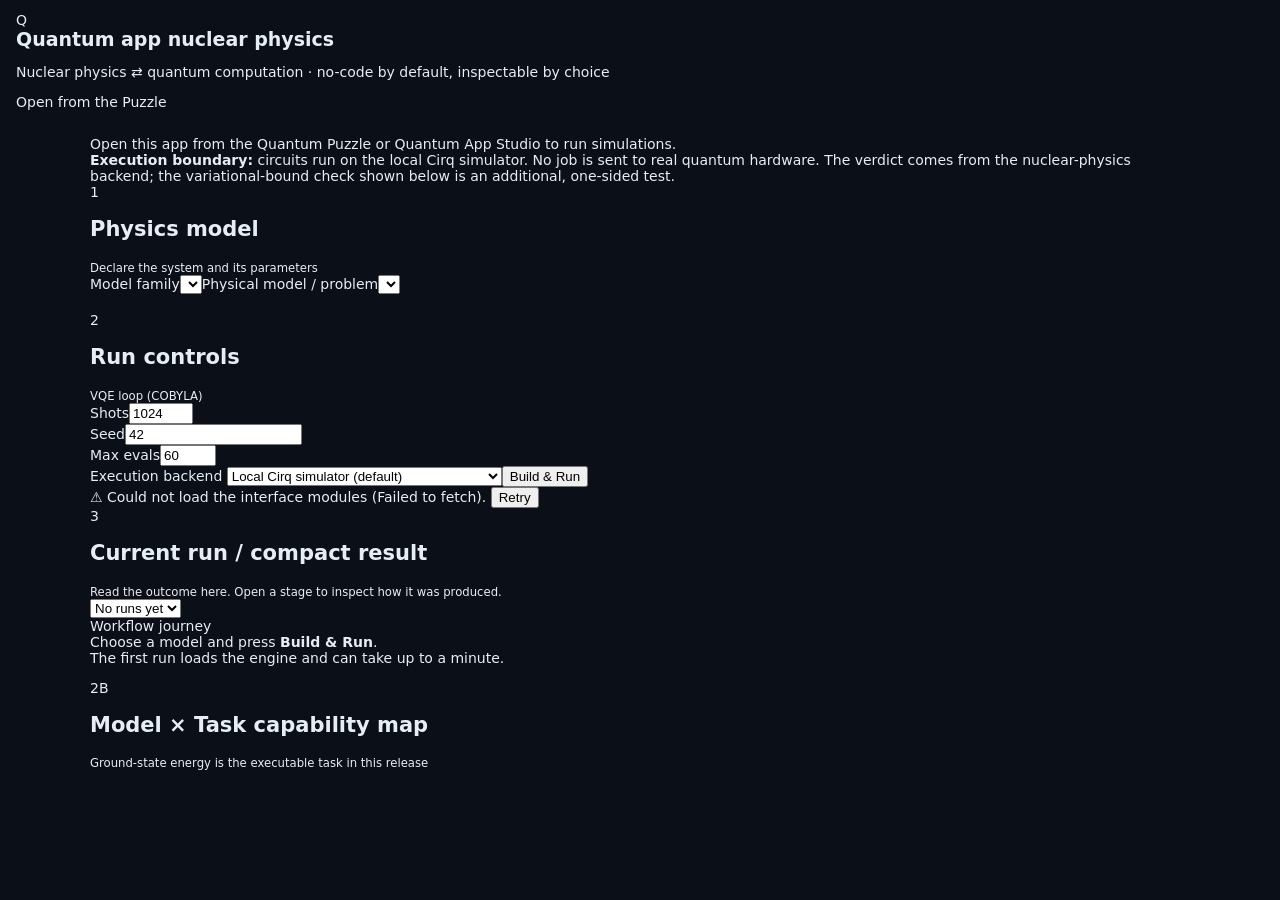
<file: microfrontend/index.html>
<!DOCTYPE html><html lang="en"><head><meta charset="UTF-8"><meta name="viewport" content="width=device-width,initial-scale=1"><title>Quantum app nuclear physics</title><style>body{margin:0;background:#0b1018;color:#e7edf5;font:14px system-ui,sans-serif}main{max-width:1100px;margin:auto;padding:14px}.topbar{padding:12px 16px}h1{font-size:19px;margin:0}</style></head><body><header class="topbar"><div class="brand"><div class="mark">Q</div><div><h1>Quantum app nuclear physics</h1><p>Nuclear physics ⇄ quantum computation · no-code by default, inspectable by choice</p></div></div><span class="badge wait" id="engine">Engine starting…</span></header><main><div class="notice" id="nobridge" style="display:none">Open this app from the Quantum Puzzle or Quantum App Studio to run simulations.</div><div class="notice"><b>Execution boundary:</b> circuits run on the local Cirq simulator. No job is sent to real quantum hardware. The verdict comes from the nuclear-physics backend; the variational-bound check shown below is an additional, one-sided test.</div><div class="grid"><section class="card"><div class="step"><div class="num">1</div><div><h2>Physics model</h2><small>Declare the system and its parameters</small></div></div><label for="fam">Model family</label><select id="fam"></select><label for="model">Physical model / problem</label><select id="model"></select><div class="info" id="info"></div><div id="params"></div><div class="step" style="margin-top:18px"><div class="num">2</div><div><h2>Run controls</h2><small>VQE loop (COBYLA)</small></div></div><div class="row3"><div><label for="shots">Shots</label><input id="shots" type="number" inputmode="numeric" min="64" max="8192" step="64" value="1024"></div><div><label for="seed">Seed</label><input id="seed" type="number" inputmode="numeric" min="0" step="1" value="42"></div><div><label for="maxeval">Max evals</label><input id="maxeval" type="number" inputmode="numeric" min="4" max="200" step="1" value="60"></div></div><label for="be">Execution backend</label> <select id="be"><option value="cirq">Local Cirq simulator (default)</option><option value="aer">Local Qiskit Aer simulator</option><option value="ibm">Real hardware · IBM Quantum (Qiskit)</option><option value="google">Real hardware · Google Quantum AI (Cirq)</option><option value="aws">Real hardware · Amazon Braket</option></select><div class="info" id="beinfo" style="display:none">Real hardware needs your own provider account. The app validates the physics on a local simulator, then prepares the final circuit as ready-to-run code for that provider (see "Final code").</div><button class="primary" id="run">Build &amp; Run</button><div class="status" id="status"></div></section><section class="card"><div class="step"><div class="num">3</div><div><h2>Current run / compact result</h2><small>Read the outcome here. Open a stage to inspect how it was produced.</small></div></div><div class="hist"><select id="hist"><option value="">No runs yet</option></select></div><div id="tiles"></div><div class="grp" style="margin-top:0">Workflow journey</div><div class="flow" id="flow"></div><div id="out"><div class="empty">Choose a model and press <b>Build &amp; Run</b>.<br>The first run loads the engine and can take up to a minute.</div></div></section></div><section class="card" style="margin-top:14px"><div class="step"><div class="num">2B</div><div><h2>Model × Task capability map</h2><small>Ground-state energy is the executable task in this release</small></div></div><div style="overflow:auto"><table class="cap" id="cap"></table></div></section></main><script>"use strict";
const $=e=>document.getElementById(e),fmt=(e,t=4)=>null==e||isNaN(e)?"—":Number(e).toFixed(t),esc=e=>String(e).replace(/[&<>"]/g,e=>({"&":"&amp;","<":"&lt;",">":"&gt;",'"':"&quot;"}[e])),sleep=e=>new Promise(t=>setTimeout(t,e));
const BASE="https://raw.githubusercontent.com/laffitacamargof-create/nuclear-physics/341961592b4596031eb7377a171e4d345079c34d/microfrontend/",HASH={"modules/codegen.js":"1b7a4ffef3193aaae03633687f3dd53e0d390e57c29c326e23feffe920aacb9f","modules/chart.js":"ca850ef2c64fa6cb6974bd6867a708d5413eecd8768b07896aba6f0d4949544c","modules/flow.js":"13e71e199114ca8e1e270b1c10db42588ea37f5c6b246fafe08ef05089008189","modules/capmap.js":"0dadab9116f9bd1ebd2af71fc4d3b9ca54dcc47f431b83f7c2e282737d82556e","modules/form.js":"04f3c1ce47b1f5f901dd57a3dfbd60f8afa2cd47028e77ffea2fd9582f4a951d","modules/style.js":"26544da0f31e4733e599b03b6840c436387fa3cc07163ff459180cb4d88b1c14","modules/result.js":"1500faf632003abbeb161dad8f8af0eeb29bc80974064351bb999c03bd4707be","nuclear_logic.py":"d9d370cd314aa6a2f8934622172ee13852a50c64125e968e74708b95d8c29899"},DEPS={result:["flow","chart","codegen"],capmap:["form"],form:["style"]};
const Q={$,fmt,esc,sleep,mods:{},cur:null,last:null,HIST:[],setTiles},pend={};
function badge(e,t){const n=$("engine");n.textContent=e;n.className="badge "+t}
function setTiles(e){$("tiles").innerHTML='<div class="tiles">'+e.map(e=>'<div class="m"><div class="k">'+e[0]+'</div><div class="v" style="font-size:'+(e[2]||16)+'px">'+esc(e[1])+"</div></div>").join("")+"</div>"}
async function sha(b){if(!(window.crypto&&crypto.subtle))return null;return[...new Uint8Array(await crypto.subtle.digest("SHA-256",b))].map(x=>x.toString(16).padStart(2,"0")).join("")}
async function getSrc(p){const h=HASH[p],k="qnp:"+h;try{const c=localStorage.getItem(k);if(c)return c}catch(e){}
 const r=await fetch(BASE+p);if(!r.ok)throw new Error("HTTP "+r.status+" "+p);const b=await r.arrayBuffer(),g=await sha(b);if(g&&g!==h)throw new Error("Integrity check failed: "+p);const t=new TextDecoder().decode(b);try{localStorage.setItem(k,t)}catch(e){}return t}
function use(n){return pend[n]||(pend[n]=(async()=>{for(const d of DEPS[n]||[])await use(d);Q.mods[n]=(0,eval)(await getSrc("modules/"+n+".js"))(Q);if(n=="form")Q.form=Q.mods.form;return Q.mods[n]})().catch(e=>{delete pend[n];throw e}))}
const within=(p,ms)=>Promise.race([p,new Promise((_,j)=>setTimeout(()=>j(new Error("timeout")),ms))]);
async function py(e,...t){if("function"!=typeof window.pyCall)throw $("nobridge").style.display="block",new Error("Open this app from the Quantum Puzzle or Quantum App Studio.");let n,i=e;for(let r=0;r<4;r++)try{return await window.pyCall(i,...t)}catch(t){n=t;const a=String(t.message);if(/is not defined/.test(a)&&i===e){i="(exec("+JSON.stringify(await getSrc("nuclear_logic.py"))+",globals()) or "+e+")";continue}if(!/timeout|timed out|fetch|network|HTTP 5/i.test(a))throw t;$("status").textContent="Engine is still loading… retrying ("+(r+1)+"/4)",await sleep(2e3)}throw n}
async function warm(){try{const e=await py("nuclear_warmup");e&&e.success?badge("Engine ready","ok"):badge("Engine: "+String(e&&e.error||"error").slice(0,60),"err")}catch(e){badge("Engine will load on first run","wait")}}
function pushHist(e){const H=Q.HIST;H.unshift({id:"run-"+Date.now().toString(36),label:Q.cur.label+" · "+(e.backend_status||"—")+" · E="+fmt(e.energy,3),r:e,model:Q.cur.id});H.length=Math.min(H.length,12);$("hist").innerHTML=H.map((e,t)=>'<option value="'+t+'">'+esc(e.id)+" · "+esc(e.label)+"</option>").join("")}
function mini(e,why){const u=esc(e.unit||""),t=e.backend_status||"—",b=e.variational_bound,h=e.history||[];
 setTiles([["MODEL",Q.cur.mid,12],["RESULT",fmt(e.energy,3)+" "+u],["REFERENCE",fmt(e.reference,3)+" "+u],["ERROR",fmt(e.abs_error,3)+" "+u]]);
 const a=Math.min(...h),c=Math.max(...h),y=v=>100-(v-a)/((c-a)||1)*92;
 $("out").innerHTML='<div class="verdict"><span class="pill '+("PASS"==t||"REVIEW"==t?t:"other")+'">'+esc(t)+"</span></div>"+(b?'<div class="bound '+(b.ok?"ok":"bad")+'">'+(b.ok?"✓ Variational bound respected":"⚠ Variational bound violated")+"</div>":"")+
 (h.length>1?'<svg viewBox="0 0 560 108" style="width:100%"><polyline fill="none" stroke="#5ea8ff" stroke-width="2" points="'+h.map((v,i)=>(8+i*544/(h.length-1))+","+y(v)).join(" ")+'"/></svg>':"")+
 '<div class="info">Detail view unavailable ('+esc(why&&why.message||"")+') <button class="ghost" id="rt">Retry</button></div>';$("rt").onclick=()=>show(e)}
async function show(e){Q.last=e;
 if(!e||!1===e.success){setTiles([["STATUS","FAILED"]]);$("out").innerHTML='<div class="err">'+esc(e&&e.error||"Unknown error")+"</div>"+(/Faltan librerias|No module named/.test(e&&e.error||"")?'<div class="info">The compiler server is missing libraries: scipy, openfermion, pyqasm, ply.</div>':"");return}
 try{await within(use("result"),20000);Q.mods.result.renderResult(e)}catch(x){mini(e,x)}}
async function run(){const F=Q.form;if(!F)return void($("status").textContent="⚠ Interface not loaded yet.");let p;try{p=F.readParams()}catch(e){return void($("status").textContent="⚠ "+e.message)}
 const t=+$("shots").value,n=+$("seed").value,i=+$("maxeval").value;
 if(!(t>=64&&t<=8192))return void($("status").textContent="⚠ Shots must be between 64 and 8192.");if(!(i>=4&&i<=200))return void($("status").textContent="⚠ Max evals must be between 4 and 200.");
 $("run").disabled=!0;Q.mods.flow&&Q.mods.flow.startLive();setTiles([["STATUS","RUNNING"]]);$("out").innerHTML="";badge("Running…","wait");$("status").textContent="Running on the backend… the first run can take up to a minute.";const r=performance.now();
 try{const a=$("be").value,l=await py("nuclear_run",Q.cur.mid,p,t,n,i,"aer"==a?"aer":"cirq",["ibm","google","aws"].includes(a)?a:"google");
  l&&"object"==typeof l&&(l._sel=a);const ok=l&&"object"==typeof l&&!1!==l.success;ok&&pushHist(l);await show("object"==typeof l&&l?l:{success:!1,error:String(l)});
  $("status").textContent="Done in "+((performance.now()-r)/1e3).toFixed(1)+" s.";badge(ok?"Engine ready":"Run failed",ok?"ok":"err")}
 catch(e){await show({success:!1,error:e.message});$("status").textContent="The call to the engine failed.";badge("Engine error","err")}finally{$("run").disabled=!1}}
async function boot(){try{await use("style");const F=await use("form");F.init();setTiles([["STATUS","WAITING"]]);use("flow").then(f=>f.drawFlow({},null)).catch(()=>{});use("capmap").then(m=>m.renderCap()).catch(()=>{});use("result").catch(()=>{})}
 catch(e){$("status").textContent="⚠ Could not load the interface modules ("+e.message+").";$("status").innerHTML+=' <button id="rl">Retry</button>';$("rl").onclick=boot}}
$("run").onclick=run;
$("hist").onchange=()=>{const e=Q.HIST[+$("hist").value];if(e){const F=Q.form,t=F.MODELS.find(x=>x.id===e.model);t&&($("fam").value=t.fam,F.fillModels(),$("model").value=t.id,F.renderModel());show(e.r)}};
boot();window.addEventListener("load",()=>{"function"!=typeof window.pyCall?($("nobridge").style.display="block",badge("Open from the Puzzle","wait")):warm()});</script></body></html>
</file>
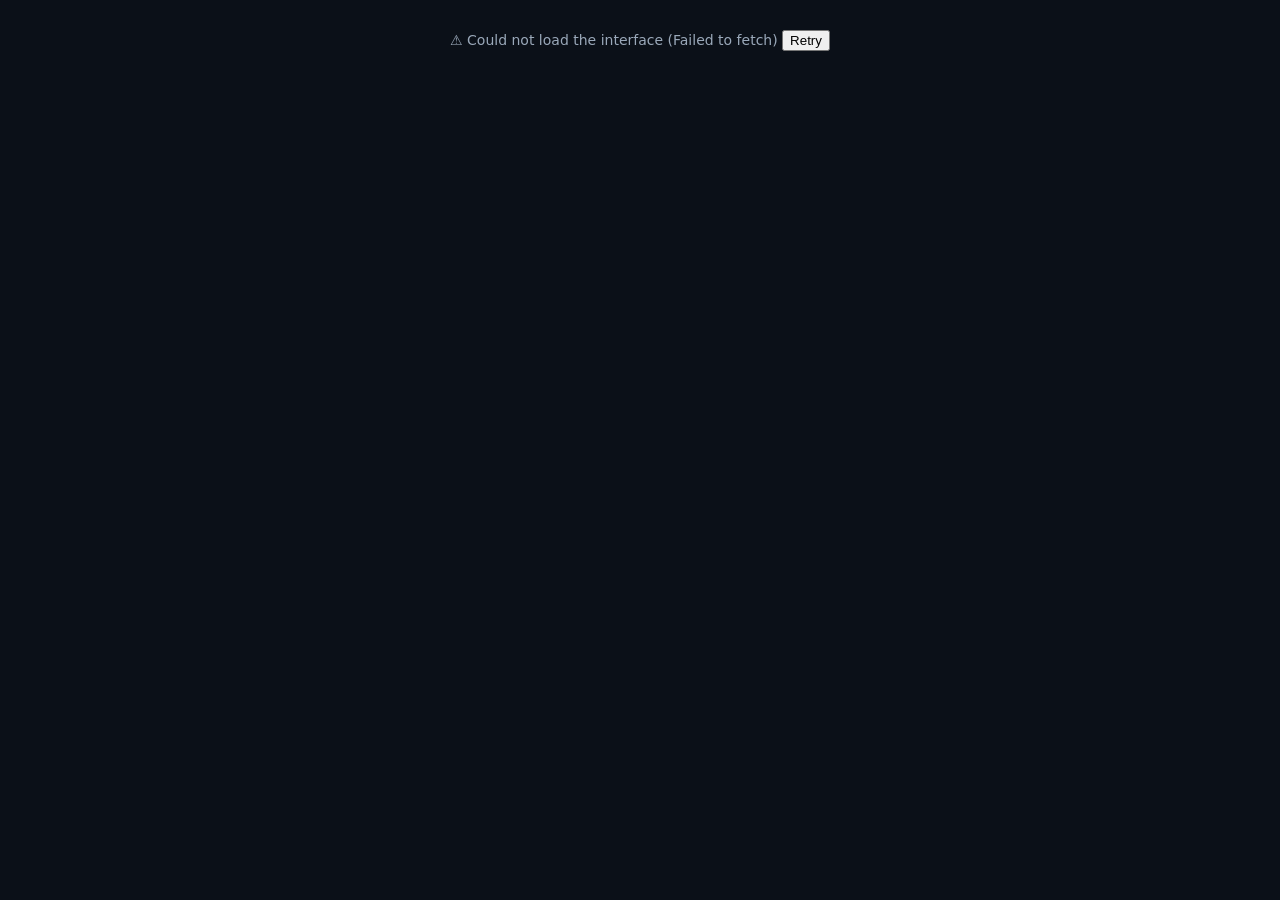
<file: microfrontend/full/index.html>
<!DOCTYPE html><html lang="en"><head><meta charset="UTF-8"><meta name="viewport" content="width=device-width,initial-scale=1"><title>Quantum app nuclear physics</title><style>body{margin:0;background:#0b1018;color:#e7edf5;font:14px system-ui,sans-serif}#boot{padding:30px;text-align:center;color:#9aa8b9}button{cursor:pointer}</style></head><body><div id="boot">Quantum app nuclear physics · loading…</div><script>(()=>{"use strict";
const BASE="https://raw.githubusercontent.com/laffitacamargof-create/nuclear-physics/72e71ccff0e58591f0b15c2544cc6ec57b37ab9c/microfrontend/full/",H={"style.css":"57deaa92d9220a63b3387573c601d7e195c1a396f8b6cdb25ec92ef502447766","markup.html":"e0e36eb46f7a71335d95cf3d9ebb1ad61e3805a655ab07143cf9f2785dda3014","catalog.json":"afd2d5938907707e2f8b96f64f0f5c7dc3a42ca6386041804f1def4c43202fb0","realizations.json":"20a22801fed54bac505eca00a69891e8f4147c85d83526f4460cc2cb3dd8d25b","nuclear_connector.py":"b74bdf7ef0ffb6a4d5e2182380c6a4cea2f5addf1d55f3107c718cbe3a6f502f","core.js":"63300a61560fd0de5cd71e111109b5c85a34bf4fc684c573238ec446ad62a444","forms.js":"97c3bda70e22816135cb9061ea6da6512e7494bf9e7378f605c80732ae05c914","matrix.js":"a61da247c4f12fe9b322250c116ec04e7ad12ccafd630965f5bd5dbd165c4ed6","run.js":"d981c63133399ef6845b9ed64c0c93363a3fc67aeed70c6a7c6da42c1e668e37","journey.js":"21dbf87e85ee230310eefa660e234b16e370cb8f6c56c4e6cce720d5980c7e40","advisor.js":"ea3d62da91e341ef0d3f4db9f3fed38a39207f4ca8bad4d2d3b69e5888fdef72","snapshot.js":"0373bdecaead6fa43d4f11f42b4a0aa40e1610e9810f2a8781283b45ca9b58d0","boot.js":"ed63886c9990d072ccf6c83f17443f1eea9205a58b1d9876defcdf5036cafd32","transport.js":"923657748199dba6769b28a34144e0ed0bb2f668d1c7ee0d522f988f3225c750","finalcode.js":"907d879096f6481be512628fbb1e2e596698a8190e2dd92543fe302101c6259b"},
ORDER=["core","forms","matrix","run","journey","advisor","snapshot","transport","finalcode","boot"],
sleep=e=>new Promise(t=>setTimeout(t,e)),el=e=>document.getElementById(e);
async function sha(b){if(!(window.crypto&&crypto.subtle))return null;return[...new Uint8Array(await crypto.subtle.digest("SHA-256",b))].map(x=>x.toString(16).padStart(2,"0")).join("")}
async function getSrc(f){const k="qnp2:"+H[f];try{const c=localStorage.getItem(k);if(c)return c}catch(e){}
 const r=await fetch(BASE+f);if(!r.ok)throw new Error("HTTP "+r.status+" "+f);const b=await r.arrayBuffer(),g=await sha(b);if(g&&g!==H[f])throw new Error("Integrity check failed: "+f);const t=new TextDecoder().decode(b);try{localStorage.setItem(k,t)}catch(e){}return t}
async function py(fn,...a){if("function"!=typeof window.pyCall)throw new Error("Open this app from the Quantum Puzzle or Quantum App Studio.");let n,f=fn;
 for(let i=0;i<4;i++)try{return await window.pyCall(f,...a)}catch(e){n=e;const m=String(e&&e.message||e);
  if(/is not defined/.test(m)&&f===fn){f="(exec("+JSON.stringify(await getSrc("nuclear_connector.py"))+",globals()) or "+fn+")";continue}
  if(!/timeout|timed out|fetch|network|HTTP 5/i.test(m))throw e;await sleep(2e3)}throw n}
window.QNP={py,getSrc,sleep};
function run(src){const s=document.createElement("script");s.textContent=src;document.head.appendChild(s)}
async function boot(){const st=el("boot");try{
  const [css,html,...js]=await Promise.all([getSrc("style.css"),getSrc("markup.html"),...ORDER.map(n=>getSrc(n+".js"))]);
  const s=document.createElement("style");s.textContent=css;document.head.appendChild(s);
  document.body.insertAdjacentHTML("afterbegin",html);st.remove();js.forEach(run);warm()}
 catch(e){st.innerHTML="⚠ Could not load the interface ("+String(e.message).replace(/</g,"&lt;")+') <button id="rl">Retry</button>';el("rl").onclick=boot}}
async function warm(){const ok=(t,k)=>window.setApiHealth&&setApiHealth(t,k);
 if("function"!=typeof window.pyCall){ok("Open from the Puzzle","waiting");return}
 try{const r=await py("nuclear_warmup");r&&r.success?ok("Engine ready","ok"):ok("Engine: "+String(r&&r.error||"error").slice(0,70),"waiting")}catch(e){ok("Engine loads on first run","waiting")}}
window.addEventListener("load",boot)})();</script></body></html>
</file>
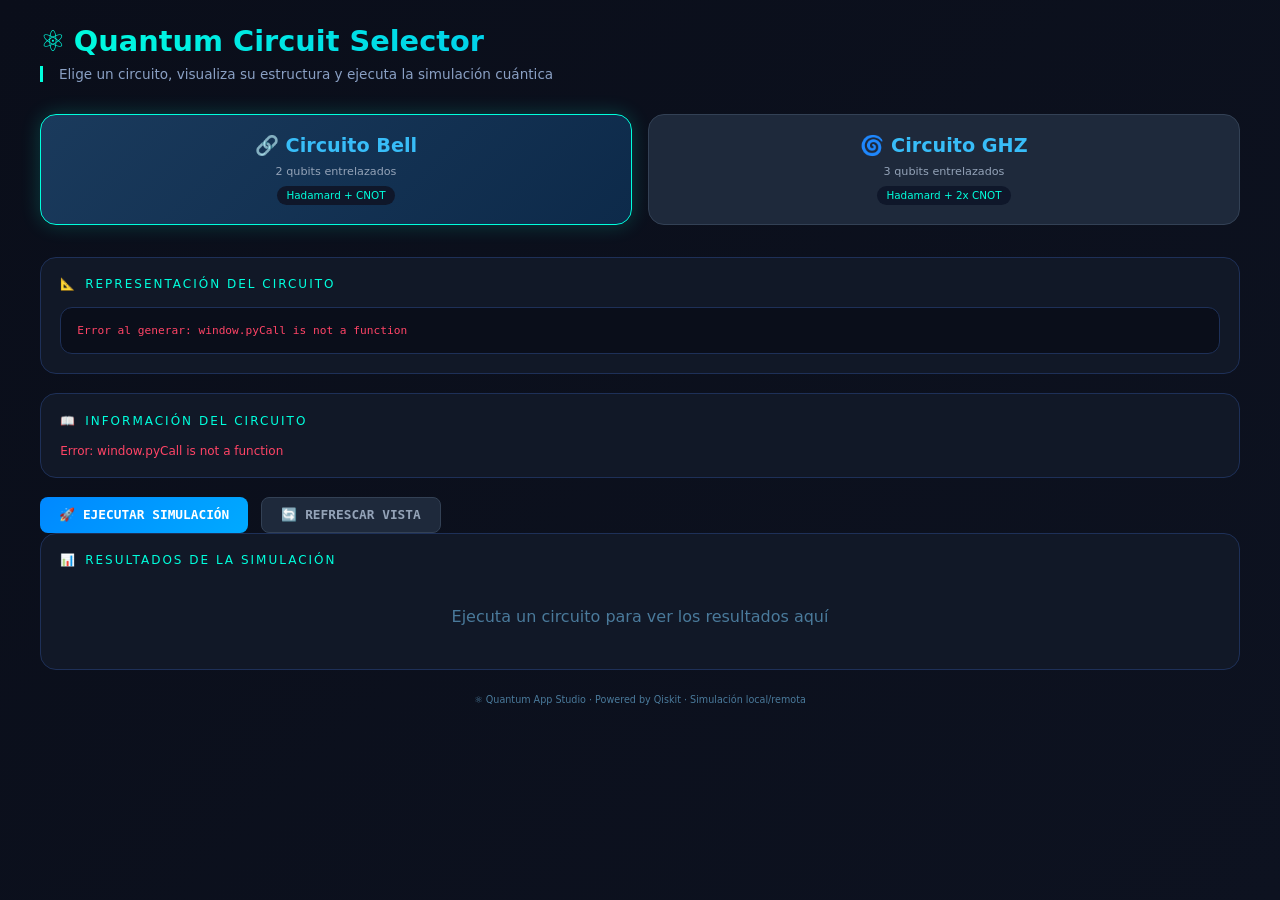
<file: deepseek_html_20260815_4c9cb9.html>
<!DOCTYPE html>
<html lang="es">
<head>
    <meta charset="UTF-8">
    <meta name="viewport" content="width=device-width, initial-scale=1.0">
    <title>Quantum App Studio · Selector de Circuitos</title>
    <style>
        * {
            margin: 0;
            padding: 0;
            box-sizing: border-box;
        }
        body {
            background: linear-gradient(135deg, #0a0e1a 0%, #0d1220 100%);
            color: #e2e8f0;
            font-family: 'Segoe UI', 'Inter', system-ui, sans-serif;
            min-height: 100vh;
            padding: 1.5rem;
        }
        .container {
            max-width: 1200px;
            margin: 0 auto;
        }
        h1 {
            font-size: 1.8rem;
            font-weight: 600;
            background: linear-gradient(135deg, #00ffdd, #0088ff);
            -webkit-background-clip: text;
            background-clip: text;
            color: transparent;
            margin-bottom: 0.5rem;
            display: flex;
            align-items: center;
            gap: 0.5rem;
        }
        .subtitle {
            color: #8aa0c4;
            margin-bottom: 2rem;
            font-size: 0.85rem;
            border-left: 3px solid #00ffdd;
            padding-left: 1rem;
        }
        .circuit-selector {
            display: flex;
            gap: 1rem;
            margin-bottom: 2rem;
            flex-wrap: wrap;
        }
        .circuit-card {
            background: #1e293b;
            border: 1px solid #334155;
            border-radius: 1rem;
            padding: 1.2rem;
            flex: 1;
            min-width: 200px;
            cursor: pointer;
            transition: all 0.2s ease;
            text-align: center;
        }
        .circuit-card:hover {
            border-color: #00ffdd;
            transform: translateY(-2px);
            background: #2d3a4f;
        }
        .circuit-card.selected {
            border-color: #00ffdd;
            background: linear-gradient(135deg, #1a3a5c, #0d2a4a);
            box-shadow: 0 0 20px rgba(0, 255, 221, 0.2);
        }
        .circuit-card h3 {
            font-size: 1.2rem;
            margin-bottom: 0.5rem;
            color: #38bdf8;
        }
        .circuit-card p {
            font-size: 0.7rem;
            color: #94a3b8;
        }
        .circuit-badge {
            display: inline-block;
            background: #0f172a;
            padding: 0.2rem 0.6rem;
            border-radius: 20px;
            font-size: 0.65rem;
            margin-top: 0.5rem;
            color: #00ffdd;
        }
        .panel {
            background: #111827;
            border-radius: 1rem;
            padding: 1.2rem;
            margin-bottom: 1.2rem;
            border: 1px solid #1e3058;
        }
        .panel-title {
            font-size: 0.75rem;
            text-transform: uppercase;
            letter-spacing: 2px;
            color: #00ffdd;
            margin-bottom: 1rem;
            display: flex;
            align-items: center;
            gap: 0.5rem;
        }
        .circuit-diagram {
            background: #0a0e1a;
            border-radius: 0.75rem;
            padding: 1rem;
            font-family: 'JetBrains Mono', monospace;
            font-size: 0.7rem;
            overflow-x: auto;
            white-space: pre;
            color: #a5f3c3;
            border: 1px solid #1e3058;
        }
        .btn-group {
            display: flex;
            gap: 0.8rem;
            margin-top: 1rem;
            flex-wrap: wrap;
        }
        .btn {
            padding: 0.6rem 1.2rem;
            border: none;
            border-radius: 0.5rem;
            font-weight: 600;
            font-size: 0.8rem;
            cursor: pointer;
            transition: all 0.2s;
            font-family: monospace;
        }
        .btn-primary {
            background: linear-gradient(135deg, #0088ff, #00aaff);
            color: white;
        }
        .btn-primary:hover {
            transform: scale(1.02);
            box-shadow: 0 4px 15px rgba(0, 136, 255, 0.4);
        }
        .btn-secondary {
            background: #1e293b;
            color: #94a3b8;
            border: 1px solid #334155;
        }
        .btn-secondary:hover {
            background: #2d3a4f;
            color: white;
        }
        .result-container {
            background: #0a0e1a;
            border-radius: 0.75rem;
            padding: 1rem;
            margin-top: 0.5rem;
        }
        .result-stats {
            display: flex;
            gap: 1rem;
            flex-wrap: wrap;
            margin-bottom: 1rem;
        }
        .stat-card {
            background: #1e293b;
            border-radius: 0.5rem;
            padding: 0.6rem 1rem;
            flex: 1;
            text-align: center;
        }
        .stat-label {
            font-size: 0.6rem;
            color: #94a3b8;
            text-transform: uppercase;
        }
        .stat-value {
            font-size: 1.1rem;
            font-weight: bold;
            color: #00ffdd;
            font-family: monospace;
        }
        .measurements {
            display: flex;
            flex-wrap: wrap;
            gap: 0.5rem;
            margin-top: 0.8rem;
        }
        .measure-badge {
            background: #1e293b;
            padding: 0.3rem 0.8rem;
            border-radius: 20px;
            font-family: monospace;
            font-size: 0.7rem;
            border: 1px solid #334155;
        }
        .measure-badge.high {
            background: #00ffdd20;
            border-color: #00ffdd;
            color: #00ffdd;
        }
        .loading {
            text-align: center;
            padding: 2rem;
            color: #00ffdd;
            font-family: monospace;
        }
        .error {
            color: #ff4466;
            background: #ff446610;
            padding: 0.8rem;
            border-radius: 0.5rem;
            border: 1px solid #ff4466;
        }
        footer {
            text-align: center;
            font-size: 0.6rem;
            color: #4a7a9b;
            margin-top: 1.5rem;
        }
        @keyframes pulse {
            0%, 100% { opacity: 1; }
            50% { opacity: 0.5; }
        }
        .pulse {
            animation: pulse 1s infinite;
        }
    </style>
</head>
<body>
<div class="container">
    <h1>
        <span>⚛️</span> Quantum Circuit Selector
    </h1>
    <div class="subtitle">
        Elige un circuito, visualiza su estructura y ejecuta la simulación cuántica
    </div>

    <!-- Selector de circuitos -->
    <div class="circuit-selector">
        <div class="circuit-card" id="btn-bell" data-circuit="bell">
            <h3>🔗 Circuito Bell</h3>
            <p>2 qubits entrelazados</p>
            <span class="circuit-badge">Hadamard + CNOT</span>
        </div>
        <div class="circuit-card" id="btn-ghz" data-circuit="ghz">
            <h3>🌀 Circuito GHZ</h3>
            <p>3 qubits entrelazados</p>
            <span class="circuit-badge">Hadamard + 2x CNOT</span>
        </div>
    </div>

    <!-- Panel del circuito -->
    <div class="panel">
        <div class="panel-title">
            <span>📐</span> REPRESENTACIÓN DEL CIRCUITO
        </div>
        <div class="circuit-diagram" id="circuit-display">
            <span style="color:#8aa0c4;">Selecciona un circuito para visualizarlo...</span>
        </div>
    </div>

    <!-- Panel de información -->
    <div class="panel">
        <div class="panel-title">
            <span>📖</span> INFORMACIÓN DEL CIRCUITO
        </div>
        <div id="circuit-info" style="font-size: 0.75rem; color: #94a3b8;">
            Selecciona un circuito arriba
        </div>
    </div>

    <!-- Botones de acción -->
    <div class="btn-group">
        <button class="btn btn-primary" id="run-btn" disabled>
            🚀 EJECUTAR SIMULACIÓN
        </button>
        <button class="btn btn-secondary" id="refresh-btn">
            🔄 REFRESCAR VISTA
        </button>
    </div>

    <!-- Panel de resultados -->
    <div class="panel">
        <div class="panel-title">
            <span>📊</span> RESULTADOS DE LA SIMULACIÓN
        </div>
        <div id="result-area">
            <div style="text-align: center; color: #4a7a9b; padding: 1.5rem;">
                Ejecuta un circuito para ver los resultados aquí
            </div>
        </div>
    </div>

    <footer>
        ⚛️ Quantum App Studio · Powered by Qiskit · Simulación local/remota
    </footer>
</div>

<script>
    // Estado actual
    let currentCircuit = null;
    let isLoading = false;

    // Elementos DOM
    const circuitDisplay = document.getElementById('circuit-display');
    const circuitInfo = document.getElementById('circuit-info');
    const runBtn = document.getElementById('run-btn');
    const refreshBtn = document.getElementById('refresh-btn');
    const resultArea = document.getElementById('result-area');
    const bellCard = document.getElementById('btn-bell');
    const ghzCard = document.getElementById('btn-ghz');

    // Función para mostrar loading
    function showLoading(target, message = "⏳ Procesando...") {
        if (target === 'circuit') {
            circuitDisplay.innerHTML = `<div style="color: #00ffdd; text-align: center;">🔄 ${message}</div>`;
        } else if (target === 'result') {
            resultArea.innerHTML = `<div style="text-align: center; padding: 2rem;" class="loading"><span class="pulse">● ● ●</span> ${message}</div>`;
        }
    }

    // Función para mostrar error
    function showError(area, message) {
        if (area === 'result') {
            resultArea.innerHTML = `<div class="error">❌ Error: ${message}</div>`;
        } else if (area === 'circuit') {
            circuitDisplay.innerHTML = `<div style="color: #ff4466;">❌ Error al cargar: ${message}</div>`;
        }
    }

    // Actualizar selección visual
    function updateSelection(circuit) {
        currentCircuit = circuit;
        if (circuit === 'bell') {
            bellCard.classList.add('selected');
            ghzCard.classList.remove('selected');
        } else if (circuit === 'ghz') {
            ghzCard.classList.add('selected');
            bellCard.classList.remove('selected');
        }
        runBtn.disabled = false;
        // Cargar circuito y info
        loadCircuitDiagram(circuit);
        loadCircuitInfo(circuit);
    }

    // Cargar dibujo del circuito
    async function loadCircuitDiagram(circuit) {
        if (!circuit) return;
        showLoading('circuit', "Generando diagrama...");
        try {
            const diagram = await window.pyCall("dibujar_circuito", circuit);
            circuitDisplay.innerHTML = `<pre style="margin: 0; font-family: 'JetBrains Mono', monospace;">${diagram || 'Circuito generado'}</pre>`;
        } catch (error) {
            circuitDisplay.innerHTML = `<pre style="color: #ff4466;">Error al generar: ${error.message}</pre>`;
        }
    }

    // Cargar información del circuito
    async function loadCircuitInfo(circuit) {
        if (!circuit) return;
        try {
            const info = await window.pyCall("info_circuito", circuit);
            let parsed = info;
            if (typeof info === 'string') {
                try { parsed = JSON.parse(info); } catch(e) { parsed = { raw: info }; }
            }
            if (parsed.error) {
                circuitInfo.innerHTML = `<span style="color:#ff4466;">${parsed.error}</span>`;
            } else {
                circuitInfo.innerHTML = `
                    <div style="display: flex; flex-direction: column; gap: 0.4rem;">
                        <div><strong style="color: #38bdf8;">🔬 Nombre:</strong> ${parsed.nombre || 'N/A'}</div>
                        <div><strong style="color: #38bdf8;">💠 Qubits:</strong> ${parsed.qubits || 'N/A'}</div>
                        <div><strong style="color: #38bdf8;">🚪 Puertas:</strong> ${Array.isArray(parsed.puertas) ? parsed.puertas.join(' → ') : parsed.puertas || 'N/A'}</div>
                        <div><strong style="color: #38bdf8;">📝 Descripción:</strong> ${parsed.descripcion || 'N/A'}</div>
                    </div>
                `;
            }
        } catch (error) {
            circuitInfo.innerHTML = `<span style="color:#ff4466;">Error: ${error.message}</span>`;
        }
    }

    // Ejecutar simulación
    async function runSimulation() {
        if (!currentCircuit || isLoading) return;
        isLoading = true;
        runBtn.disabled = true;
        runBtn.innerHTML = "⏳ EJECUTANDO...";
        showLoading('result', "Ejecutando simulación cuántica...");

        try {
            const result = await window.pyCall("ejecutar_circuito", currentCircuit, 1024);
            let parsed;
            if (typeof result === 'string') {
                try { parsed = JSON.parse(result); } catch(e) { parsed = { mediciones: result }; }
            } else {
                parsed = result;
            }

            if (parsed.error) {
                showError('result', parsed.error);
            } else {
                const measurements = parsed.mediciones || {};
                const shots = parsed.shots || 1024;
                const maxState = parsed.estado_mas_probable || "N/A";
                const maxProb = (parsed.probabilidad_max * 100).toFixed(1);

                // Generar badges de mediciones
                let measurementsHtml = '';
                const entries = Object.entries(measurements);
                if (entries.length > 0) {
                    const maxCount = Math.max(...entries.map(([,c]) => c));
                    measurementsHtml = '<div class="measurements">';
                    for (const [state, count] of entries) {
                        const percent = ((count / shots) * 100).toFixed(1);
                        const isHighest = count === maxCount;
                        measurementsHtml += `
                            <div class="measure-badge ${isHighest ? 'high' : ''}">
                                ${state} → ${count} (${percent}%)
                            </div>
                        `;
                    }
                    measurementsHtml += '</div>';
                } else {
                    measurementsHtml = '<div style="color:#8aa0c4;">No hay mediciones disponibles</div>';
                }

                resultArea.innerHTML = `
                    <div class="result-stats">
                        <div class="stat-card">
                            <div class="stat-label">CIRCUITO</div>
                            <div class="stat-value">${parsed.circuito || currentCircuit.toUpperCase()}</div>
                        </div>
                        <div class="stat-card">
                            <div class="stat-label">SHOTS</div>
                            <div class="stat-value">${shots}</div>
                        </div>
                        <div class="stat-card">
                            <div class="stat-label">ESTADO MÁS PROBABLE</div>
                            <div class="stat-value">${maxState}</div>
                        </div>
                        <div class="stat-card">
                            <div class="stat-label">PROBABILIDAD MÁXIMA</div>
                            <div class="stat-value">${maxProb}%</div>
                        </div>
                    </div>
                    <div style="margin-top: 0.8rem;">
                        <div style="font-size: 0.7rem; color: #8aa0c4; margin-bottom: 0.5rem;">📊 DISTRIBUCIÓN DE MEDICIONES</div>
                        ${measurementsHtml}
                    </div>
                `;
            }
        } catch (error) {
            showError('result', error.message);
            console.error("Error en simulación:", error);
        } finally {
            isLoading = false;
            runBtn.disabled = false;
            runBtn.innerHTML = "🚀 EJECUTAR SIMULACIÓN";
        }
    }

    // Refrescar vista actual
    async function refreshView() {
        if (currentCircuit) {
            await loadCircuitDiagram(currentCircuit);
            await loadCircuitInfo(currentCircuit);
        }
    }

    // Eventos
    bellCard.addEventListener('click', () => updateSelection('bell'));
    ghzCard.addEventListener('click', () => updateSelection('ghz'));
    runBtn.addEventListener('click', runSimulation);
    refreshBtn.addEventListener('click', refreshView);

    // Seleccionar Bell por defecto al cargar
    setTimeout(() => {
        updateSelection('bell');
    }, 500);
</script>
</body>
</html>
</file>
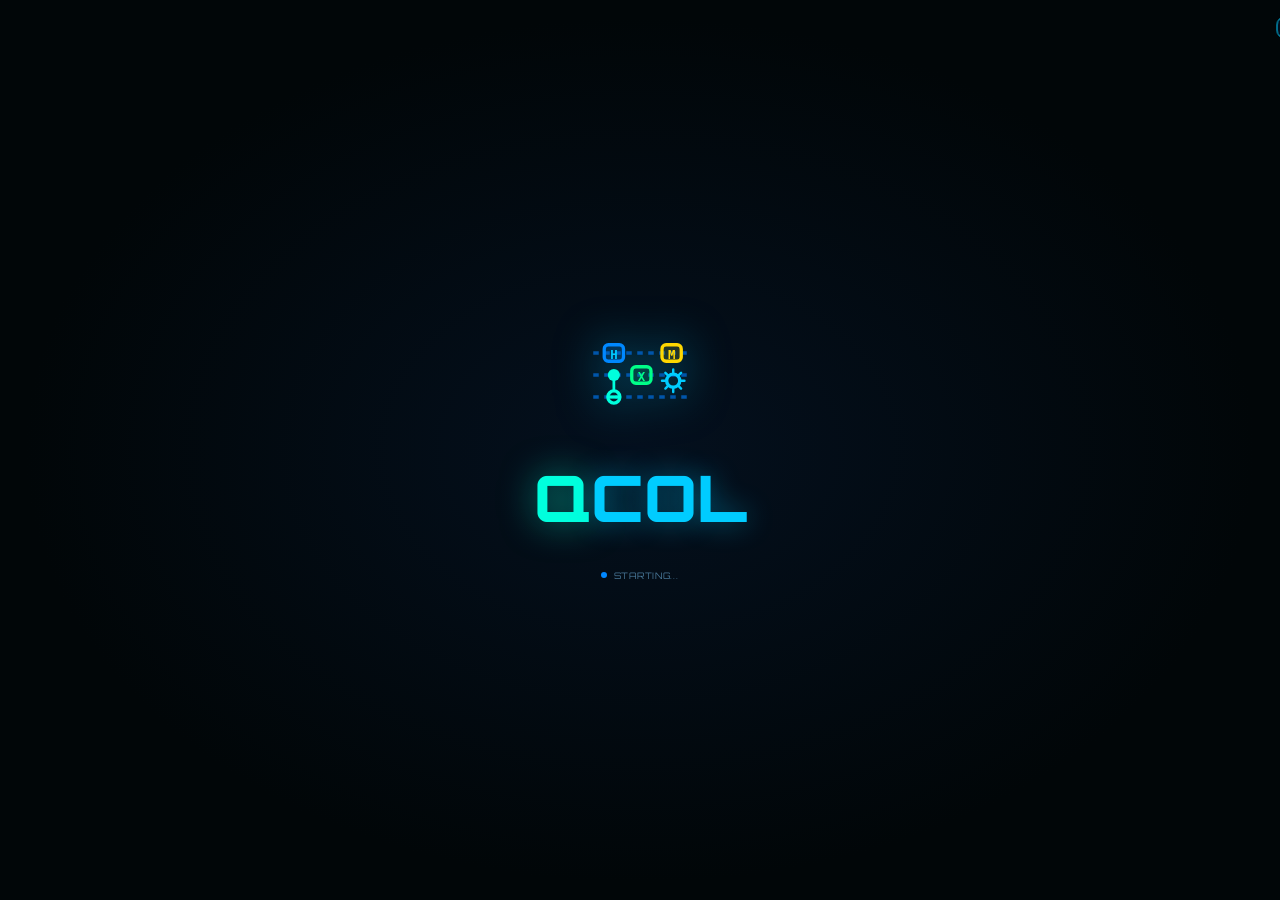
<file: qcol-website-index.html>
<!DOCTYPE html>
<html lang="en" id="root">
<head>
<meta charset="UTF-8">
<meta name="viewport" content="width=device-width, initial-scale=1.0">
<title>QCOL — Quantum Computing Open Lab</title>
<link href="https://fonts.googleapis.com/css2?family=Orbitron:wght@400;700;900&family=JetBrains+Mono:wght@400;500&family=Exo+2:wght@300;400;500;600&display=swap" rel="stylesheet">
<!-- CodeMirror 6 + marked -->
<script type="importmap">
  {
    "imports": {
      "codemirror": "https://esm.sh/codemirror@6.0.1",
      "@codemirror/state": "https://esm.sh/@codemirror/state@6.5.2",
      "@codemirror/view": "https://esm.sh/@codemirror/view@6.36.5",
      "@codemirror/commands": "https://esm.sh/@codemirror/commands@6.8.1",
      "@codemirror/lang-markdown": "https://esm.sh/@codemirror/lang-markdown@6.3.2",
      "@codemirror/language": "https://esm.sh/@codemirror/language@6.11.0",
      "@lezer/common": "https://esm.sh/@lezer/common@1.2.3",
      "@lezer/highlight": "https://esm.sh/@lezer/highlight@1.2.1",
      "marked": "https://esm.sh/marked@15.0.12"
    }
  }
</script>
<style>
:root {
  --bg:#010608;--s:#071220;--s2:#0c1c30;--s3:#112240;
  --b:#0d2a4a;--b2:#1a3a5c;
  --bl:#0088ff;--bl2:#00ccff;--cy:#00ffdd;
  --gr:#00ff88;--gd:#ffd700;--rd:#ff4466;--pu:#bd93f9;
  --tx:#ddeeff;--mu:#4a7a9b;--mu2:#2a4a6a;
  --orb:'Orbitron',monospace;--mono:'JetBrains Mono',monospace;--exo:'Exo 2',sans-serif;
}
*{margin:0;padding:0;box-sizing:border-box;}
html,body{height:100%;}
body{background:var(--bg);color:var(--tx);font-family:var(--exo);overflow-x:hidden;}
body::before{content:'';position:fixed;inset:0;
  background-image:linear-gradient(rgba(0,136,255,.03)1px,transparent 1px),
  linear-gradient(90deg,rgba(0,136,255,.03)1px,transparent 1px);
  background-size:40px 40px;pointer-events:none;z-index:0;}

/* NOTIF */
.notif{position:fixed;top:1rem;right:1rem;z-index:9999;
  padding:.65rem 1.2rem;background:rgba(4,14,28,.97);
  border:1px solid var(--bl2);border-radius:9px;
  font-family:var(--orb);font-size:.62rem;color:var(--bl2);
  transform:translateX(130%);transition:transform .3s;
  backdrop-filter:blur(20px);max-width:300px;}
.notif.show{transform:translateX(0);}

/* HEADER */
#qcol-header{
  display:flex;align-items:center;gap:.75rem;
  padding:.72rem 1.5rem;
  background:rgba(3,8,16,.97);
  border-bottom:1px solid var(--b);
  backdrop-filter:blur(30px);
  position:fixed;top:0;left:0;right:0;z-index:200;
  height:58px;
}

/* LOGO — solo QCOL sin subtítulo */
.logo{display:flex;align-items:center;gap:.65rem;cursor:pointer;text-decoration:none;}
.logo-icon{filter:drop-shadow(0 0 6px rgba(0,200,255,.5));}
.logo-text-wrap{display:flex;flex-direction:column;}
.logo-qcol{display:flex;align-items:baseline;gap:0;}
.logo-q{font-family:var(--orb);font-size:1.05rem;font-weight:900;color:#00ffdd;text-shadow:0 0 16px rgba(0,255,221,.5);}
.logo-col{font-family:var(--orb);font-size:1.05rem;font-weight:900;color:var(--bl2);}

.hdr-right{display:flex;align-items:center;gap:.55rem;margin-left:auto;}
.hbtn{padding:.32rem .75rem;background:transparent;border:1px solid var(--b2);
  border-radius:5px;color:var(--mu);font-family:var(--orb);font-size:.54rem;
  cursor:pointer;transition:all .2s;white-space:nowrap;}
.hbtn:hover{border-color:var(--bl);color:var(--bl2);}
.hbtn.ai-btn{background:linear-gradient(135deg,rgba(0,136,255,.15),rgba(0,200,255,.08));
  border-color:rgba(0,200,255,.4);color:var(--bl2);animation:pb 2.5s infinite;
  display:inline-flex;align-items:center;gap:4px;}
@keyframes pb{0%,100%{border-color:rgba(0,200,255,.35);}50%{border-color:rgba(0,200,255,.9);box-shadow:0 0 12px rgba(0,200,255,.25);}}
.user-chip{display:flex;align-items:center;gap:.4rem;padding:.28rem .7rem;
  background:var(--s2);border:1px solid var(--b2);border-radius:20px;
  font-family:var(--orb);font-size:.52rem;color:var(--bl2);cursor:pointer;transition:all .2s;}
.user-chip:hover{border-color:var(--bl);}
.user-dot{width:7px;height:7px;border-radius:50%;background:var(--gr);animation:pd 2s infinite;}
@keyframes pd{0%,100%{opacity:1;}50%{opacity:.3;}}

/* MODAL */
.modal-ov{display:none;position:fixed;inset:0;background:rgba(0,0,0,.88);z-index:800;align-items:center;justify-content:center;}
.modal-ov.open{display:flex;}
.modal{background:var(--s);border:1px solid rgba(0,136,255,.35);border-radius:16px;padding:2rem;width:min(400px,92vw);animation:su .3s ease;}
@keyframes su{from{transform:translateY(18px);opacity:0;}to{transform:translateY(0);opacity:1;}}
.modal-title{font-family:var(--orb);font-size:.92rem;color:var(--bl2);text-align:center;margin-bottom:.35rem;letter-spacing:.06em;}
.modal-sub{font-size:.7rem;color:var(--mu);text-align:center;margin-bottom:1.4rem;}
.form-g{margin-bottom:.85rem;}
.form-l{font-family:var(--orb);font-size:.54rem;color:var(--mu);letter-spacing:.1em;display:block;margin-bottom:.28rem;}
.form-i{width:100%;background:rgba(0,0,0,.4);border:1px solid var(--b2);border-radius:8px;padding:.55rem .9rem;color:var(--tx);font-family:var(--exo);font-size:.82rem;outline:none;transition:border-color .2s;}
.form-i:focus{border-color:rgba(0,136,255,.7);}
.btn-submit{width:100%;padding:.75rem;background:linear-gradient(135deg,#003388,var(--bl));border:none;border-radius:9px;color:white;font-family:var(--orb);font-size:.72rem;cursor:pointer;transition:all .2s;margin-top:.3rem;}
.btn-submit:hover{transform:translateY(-1px);box-shadow:0 8px 22px rgba(0,136,255,.35);}
.modal-sw{text-align:center;margin-top:.7rem;font-size:.7rem;color:var(--mu);}
.modal-sw a{color:var(--bl2);cursor:pointer;}
.btn-cancel{display:block;margin-top:.7rem;width:100%;padding:.5rem;background:transparent;border:1px solid var(--b);border-radius:8px;color:var(--mu);font-family:var(--orb);font-size:.6rem;cursor:pointer;}
.btn-cancel:hover{border-color:var(--bl);color:var(--bl2);}

/* AI PANEL (QuantumChat) */
#ai-panel-wrapper{display:none;position:fixed;bottom:1.2rem;right:1.2rem;z-index:600;width:400px;}
#ai-panel-wrapper.open{display:block;}
.ai-panel{background:var(--s);border:1px solid rgba(0,136,255,.45);border-radius:16px;display:flex;flex-direction:column;height:500px;overflow:hidden;box-shadow:0 24px 60px rgba(0,0,0,.6);animation:su .3s ease;}
.ai-hdr{padding:.82rem 1.1rem;background:linear-gradient(135deg,var(--s2),rgba(0,136,255,.12));border-bottom:1px solid var(--b);display:flex;align-items:center;justify-content:space-between;}
.ai-title{display:flex;align-items:center;gap:.45rem;font-family:var(--orb);font-size:.7rem;color:var(--bl2);}
.ai-dot{width:7px;height:7px;background:var(--gr);border-radius:50%;animation:pd 2s infinite;}
.ai-close-btn{background:transparent;border:none;color:var(--mu);cursor:pointer;font-size:1rem;}
.ai-msgs{flex:1;overflow-y:auto;padding:.85rem;display:flex;flex-direction:column;gap:.5rem;}
.ai-msgs::-webkit-scrollbar{width:3px;}
.ai-msgs::-webkit-scrollbar-thumb{background:var(--b2);}
.ai-msg{max-width:88%;padding:.58rem .85rem;border-radius:10px;font-size:.72rem;line-height:1.55;}
.ai-msg.bot{background:rgba(0,136,255,.1);border:1px solid rgba(0,136,255,.22);color:var(--tx);align-self:flex-start;border-bottom-left-radius:3px;}
.ai-msg.usr{background:rgba(0,136,255,.22);border:1px solid rgba(0,136,255,.4);color:var(--tx);align-self:flex-end;border-bottom-right-radius:3px;}
.ai-lbl{font-family:var(--orb);font-size:.46rem;color:var(--mu);margin-bottom:.18rem;}
.ai-loading{display:none;align-self:flex-start;padding:.58rem .85rem;background:rgba(0,136,255,.1);border:1px solid rgba(0,136,255,.22);border-radius:10px;}
.ai-loading.show{display:block;}
.dots span{display:inline-block;width:4px;height:4px;background:var(--bl2);border-radius:50%;margin:0 2px;animation:bounce .9s infinite;}
.dots span:nth-child(2){animation-delay:.2s;}.dots span:nth-child(3){animation-delay:.4s;}
@keyframes bounce{0%,100%{transform:translateY(0);}50%{transform:translateY(-5px);}}
.ai-input-row{padding:.72rem;border-top:1px solid var(--b);display:flex;gap:.45rem;background:var(--s2);}
/* Estilos para el editor CodeMirror */
.cm-editor{background:rgba(0,0,0,.35) !important;border:1px solid var(--b2);border-radius:8px;font-family:var(--mono);font-size:.73rem;}
.cm-editor.cm-focused{outline:none;border-color:rgba(0,136,255,.6);}
.cm-editor .cm-content{color:var(--tx);padding:.3rem .5rem;}
.cm-editor .cm-line{line-height:1.5;}
.ai-send{padding:.48rem .85rem;background:var(--bl);border:none;border-radius:8px;color:white;cursor:pointer;font-size:.9rem;align-self:flex-start;}
.ai-send:hover{background:var(--bl2);}
.ai-status-bar{padding:.32rem .82rem;background:rgba(0,0,0,.3);border-top:1px solid var(--b);font-family:var(--mono);font-size:.52rem;color:var(--mu);display:flex;align-items:center;gap:.5rem;}
.ai-status-dot{width:5px;height:5px;border-radius:50%;background:var(--mu);}
.ai-status-dot.ok{background:var(--gr);}
/* Markdown render styles dentro de mensajes */
.ai-msg .markdown-body p{margin:.4rem 0;}
.ai-msg .markdown-body code{background:rgba(0,0,0,.3);padding:.1rem .3rem;border-radius:3px;font-family:var(--mono);}
.ai-msg .markdown-body pre{background:rgba(0,0,0,.4);padding:.5rem;border-radius:6px;overflow-x:auto;}
.ai-msg .markdown-body table{border-collapse:collapse;margin:.5rem 0;font-size:.65rem;}
.ai-msg .markdown-body th,.ai-msg .markdown-body td{border:1px solid var(--b2);padding:.2rem .5rem;}
.ai-msg .markdown-body blockquote{border-left:3px solid var(--bl);margin:.4rem 0;padding-left:.8rem;color:var(--mu);}

/* MODULE CONTAINER */
#module-container{padding-top:58px;min-height:100vh;position:relative;z-index:1;}

/* SPLASH */
#splash{position:fixed;inset:0;z-index:1000;background:radial-gradient(ellipse at center,#04101e 0%,var(--bg) 68%);display:flex;align-items:center;justify-content:center;transition:opacity .6s ease,visibility .6s;}
#splash.hidden{opacity:0;visibility:hidden;pointer-events:none;}
.splash-inner{text-align:center;animation:su 1s ease both;}
.splash-qcol{display:flex;align-items:baseline;justify-content:center;gap:0;margin-bottom:.6rem;}
.splash-q{font-family:var(--orb);font-size:clamp(2.5rem,7vw,4rem);font-weight:900;color:#00ffdd;text-shadow:0 0 35px rgba(0,255,221,.55);}
.splash-c{font-family:var(--orb);font-size:clamp(2.5rem,7vw,4rem);font-weight:900;color:var(--bl2);text-shadow:0 0 28px rgba(0,200,255,.45);}
.splash-loading{display:flex;align-items:center;justify-content:center;gap:.4rem;color:var(--mu);font-family:var(--orb);font-size:.56rem;letter-spacing:.08em;margin-top:2rem;}
.splash-dot{width:6px;height:6px;background:var(--bl);border-radius:50%;animation:pd 1s infinite;}

/* SCREENS */
.screen{display:none;min-height:calc(100vh - 58px);flex-direction:column;position:relative;z-index:1;animation:fadein .3s ease;}
.screen.active{display:flex;}
@keyframes fadein{from{opacity:0;}to{opacity:1;}}

/* MENU */
.menu-hero{text-align:center;padding:2.5rem 1rem 1.5rem;}
.menu-hero h1{font-family:var(--orb);font-size:clamp(.95rem,3.5vw,1.8rem);font-weight:900;color:var(--bl2);letter-spacing:.06em;text-shadow:0 0 28px rgba(0,200,255,.35);margin-bottom:.35rem;}
.menu-hero p{color:var(--mu);font-size:.74rem;letter-spacing:.05em;}

.menu-grid{display:grid;grid-template-columns:repeat(auto-fit,minmax(200px,1fr));gap:1rem;max-width:960px;width:100%;margin:1.5rem auto;padding:0 1.3rem;}

.menu-card{background:var(--s);border:1px solid var(--b);border-radius:14px;padding:1.5rem;cursor:pointer;transition:all .35s;position:relative;overflow:hidden;animation:su .5s ease both;}
.menu-card::before{content:'';position:absolute;top:0;left:0;right:0;height:2px;background:linear-gradient(90deg,transparent,var(--bl),var(--bl2),transparent);transform:scaleX(0);transition:transform .35s;transform-origin:left;}
.menu-card:hover::before{transform:scaleX(1);}
.menu-card:hover{border-color:rgba(0,136,255,.6);transform:translateY(-5px);box-shadow:0 18px 45px rgba(0,136,255,.12);background:var(--s2);}
.menu-card.locked{opacity:.5;cursor:not-allowed;}
.menu-card.locked:hover{transform:none;box-shadow:none;}

.card-icon-box{width:48px;height:48px;background:linear-gradient(135deg,rgba(0,136,255,.15),rgba(0,200,255,.08));border:1px solid rgba(0,136,255,.3);border-radius:12px;display:flex;align-items:center;justify-content:center;margin-bottom:.9rem;transition:all .3s;}
.menu-card:hover .card-icon-box{box-shadow:0 0 20px rgba(0,136,255,.3);border-color:rgba(0,200,255,.5);}
.card-title{font-family:var(--orb);font-size:.74rem;color:var(--bl2);margin-bottom:.4rem;letter-spacing:.05em;}
.card-desc{font-size:.68rem;color:var(--mu);line-height:1.65;}
.card-badge{position:absolute;top:.8rem;right:.8rem;padding:.13rem .45rem;border-radius:4px;font-family:var(--orb);font-size:.48rem;}
.badge-github{background:rgba(0,136,255,.12);border:1px solid rgba(0,136,255,.3);color:var(--bl);}
.badge-admin{background:rgba(255,215,0,.12);border:1px solid rgba(255,215,0,.3);color:var(--gd);}
.badge-new{background:rgba(0,255,136,.1);border:1px solid rgba(0,255,136,.3);color:var(--gr);}
.badge-pro{background:rgba(189,147,249,.12);border:1px solid rgba(189,147,249,.3);color:var(--pu);}

/* SCREEN HEADER */
.screen-hdr{display:flex;align-items:center;gap:.7rem;padding:.8rem 1.4rem;border-bottom:1px solid var(--b);background:var(--s);flex-wrap:wrap;position:sticky;top:58px;z-index:50;}
.btn-back{padding:.32rem .72rem;background:transparent;border:1px solid var(--b2);border-radius:5px;color:var(--mu);font-family:var(--orb);font-size:.55rem;cursor:pointer;transition:all .2s;}
.btn-back:hover{border-color:var(--bl);color:var(--bl2);}
.screen-title{font-family:var(--orb);font-size:.82rem;color:var(--bl2);letter-spacing:.08em;display:flex;align-items:center;gap:.45rem;}

/* MODULE IFRAME */
.module-iframe-wrap{flex:1;display:flex;flex-direction:column;min-height:0;}
.module-iframe{flex:1;border:none;width:100%;min-height:calc(100vh - 130px);}

/* PLACEHOLDER */
.module-placeholder{flex:1;display:flex;flex-direction:column;align-items:center;justify-content:center;padding:3rem 2rem;text-align:center;gap:1.2rem;}
.ph-icon{font-size:3.5rem;}
.ph-title{font-family:var(--orb);font-size:1.1rem;color:var(--bl2);}
.ph-desc{font-size:.8rem;color:var(--mu);max-width:500px;line-height:1.75;}
.ph-steps{background:var(--s);border:1px solid var(--b);border-radius:12px;padding:1.5rem 2rem;text-align:left;max-width:500px;width:100%;}
.ph-step{display:flex;gap:.75rem;align-items:flex-start;margin-bottom:.9rem;}
.ph-num{font-family:var(--orb);font-size:.65rem;color:var(--bl);width:20px;flex-shrink:0;}
.ph-txt{font-size:.73rem;color:var(--mu);line-height:1.65;}
.ph-txt code{font-family:var(--mono);font-size:.65rem;color:var(--gr);background:rgba(0,0,0,.3);padding:.1rem .3rem;border-radius:3px;}
.btn-ph{padding:.6rem 1.4rem;background:linear-gradient(135deg,#003388,var(--bl));border:none;border-radius:8px;color:white;font-family:var(--orb);font-size:.68rem;cursor:pointer;transition:all .2s;}
.btn-ph:hover{transform:translateY(-2px);box-shadow:0 6px 18px rgba(0,136,255,.4);}

/* FOOTER */
.qcol-footer{text-align:center;padding:1.2rem 1rem;border-top:1px solid var(--b);color:var(--mu);font-size:.64rem;letter-spacing:.04em;background:rgba(3,8,16,.5);margin-top:auto;}
.qcol-footer span{color:var(--bl2);}

/* ══ MOBILE RESPONSIVE ══ */
@media(max-width:768px){
  #qcol-header { padding:.55rem 1rem; height:50px; }
  .logo-q,.logo-col { font-size:.88rem; }
  .hbtn { padding:.26rem .55rem; font-size:.5rem; }
  .menu-hero h1 { font-size:clamp(.85rem,3vw,1.4rem); }
  .menu-hero p { font-size:.68rem; }
  .menu-grid { grid-template-columns:repeat(auto-fill,minmax(160px,1fr)); gap:.75rem; padding:0 .9rem; }
  .menu-card { padding:1.1rem; }
  .card-title { font-size:.68rem; }
  .card-desc { font-size:.62rem; }
  .screen-hdr { padding:.6rem 1rem; }
  .screen-title { font-size:.72rem; }
  .module-iframe { min-height:calc(100vh - 110px); }
  #ai-panel-wrapper { width:calc(100vw - 1rem); right:.5rem; bottom:.5rem; }
  .ai-panel { height:440px; }
}
@media(max-width:600px){
  .menu-grid { grid-template-columns:1fr 1fr; gap:.6rem; padding:0 .75rem; }
  #module-container { padding-top:50px; }
}
@media(max-width:420px){
  .menu-grid { grid-template-columns:1fr; }
  .menu-hero { padding:1.5rem .75rem 1rem; }
  #ai-panel-wrapper { width:calc(100vw - 1rem); right:.5rem; }
  .hbtn.ai-btn span { display:none; }
}
</style>
</head>
<body>

<!-- SPLASH — solo QCOL grande -->
<div id="splash">
  <div class="splash-inner">
    <div style="margin-bottom:1.5rem;">
      <svg width="110" height="110" viewBox="0 0 40 40" fill="none"
        style="filter:drop-shadow(0 0 22px rgba(0,200,255,.6))">
        <line x1="3" y1="12" x2="37" y2="12" stroke="#0055aa" stroke-width="1.2" stroke-dasharray="2 2"/>
        <line x1="3" y1="20" x2="37" y2="20" stroke="#0055aa" stroke-width="1.2" stroke-dasharray="2 2"/>
        <line x1="3" y1="28" x2="37" y2="28" stroke="#0055aa" stroke-width="1.2" stroke-dasharray="2 2"/>
        <rect x="7" y="9" width="7" height="6" rx="1.5" fill="rgba(0,136,255,.2)" stroke="#0088ff" stroke-width="1.2"/>
        <text x="10.5" y="14" text-anchor="middle" font-family="monospace" font-size="4.5" font-weight="bold" fill="#00ccff">H</text>
        <circle cx="10.5" cy="20" r="2.2" fill="#00ffdd"/>
        <line x1="10.5" y1="20" x2="10.5" y2="25.8" stroke="#00ffdd" stroke-width="1"/>
        <circle cx="10.5" cy="28" r="2.2" fill="none" stroke="#00ffdd" stroke-width="1.2"/>
        <line x1="8.3" y1="28" x2="12.7" y2="28" stroke="#00ffdd" stroke-width="1.2"/>
        <rect x="17" y="17" width="7" height="6" rx="1.5" fill="rgba(0,255,136,.12)" stroke="#00ff88" stroke-width="1.2"/>
        <text x="20.5" y="22" text-anchor="middle" font-family="monospace" font-size="4.5" font-weight="bold" fill="#00ff88">X</text>
        <rect x="28" y="9" width="7" height="6" rx="1.5" fill="rgba(255,215,0,.12)" stroke="#ffd700" stroke-width="1.2"/>
        <text x="31.5" y="14" text-anchor="middle" font-family="monospace" font-size="4.5" font-weight="bold" fill="#ffd700">M</text>
        <g transform="translate(28,18) scale(.68)">
          <circle cx="6" cy="6" r="3.5" fill="none" stroke="#00ccff" stroke-width="1.8"/>
          <path d="M6 0v2M6 10v2M0 6h2M10 6h2M1.8 1.8l1.4 1.4M8.8 8.8l1.4 1.4M1.8 10.2l1.4-1.4M8.8 3.2l1.4-1.4" stroke="#00ccff" stroke-width="1.3" stroke-linecap="round"/>
        </g>
      </svg>
    </div>
    <div class="splash-qcol">
      <span class="splash-q">Q</span><span class="splash-c">COL</span>
    </div>
    <div class="splash-loading">
      <div class="splash-dot"></div>
      <span id="splash-msg">STARTING...</span>
    </div>
  </div>
</div>

<div class="notif" id="notif"></div>

<div id="qcol-header" style="display:none;">
  <div class="logo" onclick="QCOL.nav('home')">
    <svg class="logo-icon" width="38" height="38" viewBox="0 0 40 40" fill="none">
      <line x1="3" y1="12" x2="37" y2="12" stroke="#0055aa" stroke-width="1.2" stroke-dasharray="2 2"/>
      <line x1="3" y1="20" x2="37" y2="20" stroke="#0055aa" stroke-width="1.2" stroke-dasharray="2 2"/>
      <line x1="3" y1="28" x2="37" y2="28" stroke="#0055aa" stroke-width="1.2" stroke-dasharray="2 2"/>
      <rect x="7" y="9" width="7" height="6" rx="1.5" fill="rgba(0,136,255,.15)" stroke="#0088ff" stroke-width="1"/>
      <text x="10.5" y="14" text-anchor="middle" font-family="monospace" font-size="4" fill="#00ccff">H</text>
      <circle cx="10.5" cy="20" r="2" fill="#00ffdd"/>
      <line x1="10.5" y1="20" x2="10.5" y2="25.5" stroke="#00ffdd" stroke-width="1"/>
      <circle cx="10.5" cy="28" r="2" fill="none" stroke="#00ffdd" stroke-width="1"/>
      <line x1="8.5" y1="28" x2="12.5" y2="28" stroke="#00ffdd" stroke-width="1"/>
      <rect x="17" y="17" width="6" height="6" rx="1.5" fill="rgba(0,255,136,.1)" stroke="#00ff88" stroke-width="1"/>
      <text x="20" y="22" text-anchor="middle" font-family="monospace" font-size="4" fill="#00ff88">X</text>
      <g transform="translate(28,16) scale(.55)">
        <circle cx="6" cy="6" r="3.5" fill="none" stroke="#00ccff" stroke-width="1.8"/>
        <path d="M6 0v2M6 10v2M0 6h2M10 6h2M1.8 1.8l1.4 1.4M8.8 8.8l1.4 1.4M1.8 10.2l1.4-1.4M8.8 3.2l1.4-1.4" stroke="#00ccff" stroke-width="1.3" stroke-linecap="round"/>
      </g>
    </svg>
    <div class="logo-text-wrap">
      <div class="logo-qcol">
        <span class="logo-q">Q</span><span class="logo-col">COL</span>
      </div>
    </div>
  </div>
  <div class="hdr-right">
    <div id="hdr-engine-badge" style="display:none;padding:.22rem .55rem;background:rgba(0,255,136,.08);border:1px solid rgba(0,255,136,.3);border-radius:4px;font-family:var(--orb);font-size:.46rem;color:var(--gr);">● COMPILER</div>
    <button class="hbtn ai-btn" onclick="QCOL.toggleAI()">
      <svg width="15" height="15" viewBox="0 0 24 24" fill="none" style="vertical-align:middle;">
        <circle cx="12" cy="12" r="10" stroke="#00ffdd" stroke-width="1.4"/>
        <path d="M8 12h8M12 8l4 4-4 4" stroke="#00ffdd" stroke-width="1.3" stroke-linecap="round" stroke-linejoin="round"/>
        <circle cx="12" cy="12" r="2.5" fill="rgba(0,255,221,.2)" stroke="#00ffdd" stroke-width="1"/>
      </svg>
      QuantumChat
    </button>
    <div id="hdr-user-area">
      <button class="hbtn" onclick="QCOL.openAuth('login')">LOGIN</button>
    </div>
  </div>
</div>

<div id="ai-panel-wrapper">
  <div class="ai-panel">
    <div class="ai-hdr">
      <div class="ai-title">
        <div class="ai-dot"></div>
        <svg width="14" height="14" viewBox="0 0 24 24" fill="none" style="margin-right:4px;">
          <circle cx="12" cy="12" r="10" stroke="#00ffdd" stroke-width="1.5"/>
          <path d="M8 12h8M12 8l4 4-4 4" stroke="#00ffdd" stroke-width="1.4" stroke-linecap="round"/>
          <circle cx="12" cy="12" r="2" fill="#00ffdd" opacity=".5"/>
        </svg>
        QuantumChat
        <span id="ai-prov-lbl" style="font-size:.46rem;color:var(--mu);margin-left:.3rem;"></span>
      </div>
      <button class="ai-close-btn" onclick="QCOL.toggleAI()">✕</button>
    </div>
    <div class="ai-msgs" id="ai-messages">
      <div class="ai-msg bot">
        <div class="ai-lbl">QUANTUMCHAT</div>
        <div class="markdown-body">Hello! I'm QuantumChat, your quantum computing assistant. I can help you with Qiskit, Cirq, PennyLane, Dirac notation |ψ⟩, quantum circuits, algorithms and quantum physics. ⚛</div>
      </div>
    </div>
    <div class="ai-loading" id="ai-loading">
      <div class="dots"><span></span><span></span><span></span></div>
    </div>
    <div class="ai-input-row">
      <div id="ai-editor" style="flex:1;"></div>
      <button class="ai-send" onclick="QCOL.sendAI()">➤</button>
    </div>
    <div class="ai-status-bar">
      <div class="ai-status-dot" id="ai-sdot"></div>
      <span id="ai-stxt">Not connected — demo mode</span>
    </div>
  </div>
</div>

<div class="modal-ov" id="auth-modal">
  <div class="modal">
    <div id="auth-login">
      <div class="modal-title">⚛ LOGIN</div>
      <div class="modal-sub">Access your account</div>
      <div class="form-g"><label class="form-l">USERNAME</label>
        <input class="form-i" id="l-user" type="text" placeholder="your_username"></div>
      <div class="form-g"><label class="form-l">PASSWORD</label>
        <input class="form-i" id="l-pass" type="password" placeholder="••••••••"
          onkeydown="if(event.key==='Enter')QCOL.doLogin()"></div>
      <button class="btn-submit" onclick="QCOL.doLogin()">ENTER THE LAB</button>
      <div class="modal-sw">No account? <a onclick="QCOL.openAuth('register')">Create account</a></div>
      <div class="modal-sw" style="margin-top:.3rem;"><a onclick="QCOL.openAuth('founder')">👑 Founder access</a></div>
      <button class="btn-cancel" onclick="QCOL.closeAuth()">CANCEL</button>
    </div>
    <div id="auth-register" style="display:none;">
      <div class="modal-title">⚛ CREATE ACCOUNT</div>
      <div class="modal-sub">Join the ecosystem</div>
      <div class="form-g"><label class="form-l">FULL NAME</label>
        <input class="form-i" id="r-name" type="text" placeholder="Your full name"></div>
      <div class="form-g"><label class="form-l">USERNAME</label>
        <input class="form-i" id="r-user" type="text" placeholder="unique_username"></div>
      <div class="form-g"><label class="form-l">PASSWORD</label>
        <input class="form-i" id="r-pass" type="password" placeholder="••••••••"></div>
      <button class="btn-submit" onclick="QCOL.doRegister()">CREATE MY ACCOUNT</button>
      <div class="modal-sw">Already have one? <a onclick="QCOL.openAuth('login')">Login</a></div>
      <div class="modal-sw" style="margin-top:.3rem;"><a onclick="QCOL.openAuth('founder')">👑 Founder access</a></div>
      <button class="btn-cancel" onclick="QCOL.closeAuth()">CANCEL</button>
    </div>
    <div id="auth-founder" style="display:none;">
      <div class="modal-title">👑 FOUNDER ACCESS</div>
      <div class="modal-sub">Exclusive ecosystem area</div>
      <div class="form-g"><label class="form-l">PASSWORD</label>
        <input class="form-i" id="f-pass" type="password" placeholder="••••••••"
          onkeydown="if(event.key==='Enter')QCOL.doFounder()"></div>
      <button class="btn-submit" onclick="QCOL.doFounder()">ACCESS</button>
      <div class="modal-sw"><a onclick="QCOL.openAuth('login')">← Back to login</a></div>
      <button class="btn-cancel" onclick="QCOL.closeAuth()">CANCEL</button>
    </div>
  </div>
</div>

<div id="module-container">

  <div class="screen active" id="screen-home">
    <div class="menu-hero">
      <h1>⚛ QUANTUM COMPUTING OPEN LAB</h1>
      <p>It’s not just an open ecosystem — it’s a board where every piece fits, contributes a unique function, and combines with the others to create larger architectures and pieces. The board is an infinite puzzle where everyone can contribute, integrating frameworks, libraries, algorithms, and quantum hardware into a single universal layer accessible to all.</p>
    </div>
    <div id="logout-bar" style="display:none;position:absolute;top:.6rem;right:.7rem;z-index:20;">
      <button onclick="QCOL.doLogout()" style="
        background:rgba(255,68,102,.08);
        border:1px solid rgba(255,68,102,.3);
        border-radius:6px;
        color:#ff8899;
        font-family:var(--orb);
        font-size:.48rem;
        padding:.28rem .65rem;
        cursor:pointer;
        letter-spacing:.05em;
        transition:all .2s;
      " onmouseover="this.style.background='rgba(255,68,102,.18)'"
         onmouseout="this.style.background='rgba(255,68,102,.08)'">
        ✕ LOGOUT
      </button>
    </div>
    <div class="menu-grid" id="menu-grid"></div>
    <div class="qcol-footer">
      Founded by <span>Franci Laffita Camargo</span> · Open core quantum ecosystem — built so anyone can access, build and benefit from quantum computing.
    </div>
  </div>

  <div class="screen" id="screen-projects">
    <div class="screen-hdr">
      <button class="btn-back" onclick="QCOL.nav('home')">← MENU</button>
      <div class="screen-title">
        <svg width="16" height="16" viewBox="0 0 24 24" fill="none">
          <rect x="3" y="3" width="18" height="18" rx="3" stroke="#00ccff" stroke-width="1.5"/>
          <path d="M3 9h18M9 21V9" stroke="#00ccff" stroke-width="1.5"/>
        </svg>PROJECTS
      </div>
      <button class="hbtn ai-btn" onclick="QCOL.toggleAI()">
        <svg width="15" height="15" viewBox="0 0 24 24" fill="none" style="vertical-align:middle;margin-right:3px;">
          <circle cx="12" cy="12" r="10" stroke="#00ffdd" stroke-width="1.4"/>
          <path d="M8 12h8M12 8l4 4-4 4" stroke="#00ffdd" stroke-width="1.3" stroke-linecap="round" stroke-linejoin="round"/>
          <circle cx="12" cy="12" r="2.5" fill="rgba(0,255,221,.2)" stroke="#00ffdd" stroke-width="1"/>
        </svg>
        QuantumChat
      </button>
    </div>
    <div class="module-iframe-wrap" id="projects-wrap">
      <div id="projects-ph"></div>
    </div>
  </div>

  <div class="screen" id="screen-architect">
    <div class="screen-hdr">
      <button class="btn-back" onclick="QCOL.nav('home')">← MENU</button>
      <div class="screen-title">
        <svg width="18" height="18" viewBox="0 0 40 40" fill="none">
          <line x1="2" y1="14" x2="38" y2="14" stroke="#004488" stroke-width="1.5" stroke-dasharray="3 2"/>
          <line x1="2" y1="26" x2="38" y2="26" stroke="#004488" stroke-width="1.5" stroke-dasharray="3 2"/>
          <rect x="5" y="10" width="8" height="8" rx="2" fill="rgba(0,136,255,.2)" stroke="#0088ff" stroke-width="1.5"/>
          <text x="9" y="16" text-anchor="middle" font-family="monospace" font-size="5" font-weight="bold" fill="#00ccff">H</text>
          <g transform="translate(23,15) scale(1.1)">
            <circle cx="6" cy="6" r="3.5" fill="none" stroke="#00ccff" stroke-width="1.8"/>
            <path d="M6 0v2M6 10v2M0 6h2M10 6h2M1.8 1.8l1.4 1.4M8.8 8.8l1.4 1.4M1.8 10.2l1.4-1.4M8.8 3.2l1.4-1.4"
              stroke="#00ccff" stroke-width="1.3" stroke-linecap="round"/>
          </g>
          <circle cx="9" cy="26" r="2.5" fill="#00ffdd"/>
          <line x1="9" y1="18" x2="9" y2="23.5" stroke="#00ffdd" stroke-width="1.2"/>
        </svg>
        ⚙️ QUANTUM OPEN LAB
      </div>
      <div id="arch-badge" style="display:none;padding:.22rem .5rem;background:rgba(0,255,136,.08);border:1px solid rgba(0,255,136,.3);border-radius:4px;font-family:var(--orb);font-size:.46rem;color:var(--gr);">● COMPILER</div>
      <button class="hbtn ai-btn" onclick="QCOL.toggleAI()">
        <svg width="15" height="15" viewBox="0 0 24 24" fill="none" style="vertical-align:middle;margin-right:3px;">
          <circle cx="12" cy="12" r="10" stroke="#00ffdd" stroke-width="1.4"/>
          <path d="M8 12h8M12 8l4 4-4 4" stroke="#00ffdd" stroke-width="1.3" stroke-linecap="round" stroke-linejoin="round"/>
          <circle cx="12" cy="12" r="2.5" fill="rgba(0,255,221,.2)" stroke="#00ffdd" stroke-width="1"/>
        </svg>
        QuantumChat
      </button>
    </div>
    <div class="module-iframe-wrap" id="architect-wrap">
      <div id="architect-ph"></div>
    </div>
  </div>

  <div class="screen" id="screen-architect-pro">
    <div class="screen-hdr">
      <button class="btn-back" onclick="QCOL.nav('home')">← MENU</button>
      <div class="screen-title">
        <svg width="18" height="18" viewBox="0 0 40 40" fill="none">
          <line x1="2" y1="14" x2="38" y2="14" stroke="#4a2a7a" stroke-width="1.5" stroke-dasharray="3 2"/>
          <line x1="2" y1="26" x2="38" y2="26" stroke="#4a2a7a" stroke-width="1.5" stroke-dasharray="3 2"/>
          <rect x="5" y="10" width="8" height="8" rx="2" fill="rgba(189,147,249,.15)" stroke="#bd93f9" stroke-width="1.5"/>
          <text x="9" y="16" text-anchor="middle" font-family="monospace" font-size="5" font-weight="bold" fill="#bd93f9">H</text>
          <g transform="translate(23,15) scale(1.1)">
            <circle cx="6" cy="6" r="3.5" fill="none" stroke="#bd93f9" stroke-width="1.8"/>
            <path d="M6 0v2M6 10v2M0 6h2M10 6h2M1.8 1.8l1.4 1.4M8.8 8.8l1.4 1.4M1.8 10.2l1.4-1.4M8.8 3.2l1.4-1.4" stroke="#bd93f9" stroke-width="1.3" stroke-linecap="round"/>
          </g>
        </svg>
        📓 QUANTUM NOTEBOOK
        <span style="font-family:var(--orb);font-size:.5rem;color:var(--pu);padding:.1rem .38rem;border:1px solid rgba(189,147,249,.3);border-radius:3px;">ADMIN+</span>
      </div>
      <button class="hbtn ai-btn" onclick="QCOL.toggleAI()">
        <svg width="15" height="15" viewBox="0 0 24 24" fill="none" style="vertical-align:middle;margin-right:3px;">
          <circle cx="12" cy="12" r="10" stroke="#00ffdd" stroke-width="1.4"/>
          <path d="M8 12h8M12 8l4 4-4 4" stroke="#00ffdd" stroke-width="1.3" stroke-linecap="round" stroke-linejoin="round"/>
          <circle cx="12" cy="12" r="2.5" fill="rgba(0,255,221,.2)" stroke="#00ffdd" stroke-width="1"/>
        </svg>
        QuantumChat
      </button>
    </div>
    <div class="module-iframe-wrap" id="architect-pro-wrap">
      <div id="architect-pro-ph"></div>
    </div>
  </div>

  <div class="screen" id="screen-library">
    <div class="screen-hdr">
      <button class="btn-back" onclick="QCOL.nav('home')">← MENU</button>
      <div class="screen-title">
        <svg width="16" height="16" viewBox="0 0 24 24" fill="none">
          <path d="M4 19.5A2.5 2.5 0 016.5 17H20" stroke="#00ccff" stroke-width="1.5"/>
          <path d="M6.5 2H20v20H6.5A2.5 2.5 0 014 19.5v-15A2.5 2.5 0 016.5 2z" stroke="#00ccff" stroke-width="1.5"/>
          <path d="M8 7h8M8 11h8M8 15h5" stroke="#00ccff" stroke-width="1"/>
        </svg>
        LIBRARY AND TUTORIALS
      </div>
      <button class="hbtn ai-btn" onclick="QCOL.toggleAI()">
        <svg width="15" height="15" viewBox="0 0 24 24" fill="none" style="vertical-align:middle;margin-right:3px;">
          <circle cx="12" cy="12" r="10" stroke="#00ffdd" stroke-width="1.4"/>
          <path d="M8 12h8M12 8l4 4-4 4" stroke="#00ffdd" stroke-width="1.3" stroke-linecap="round" stroke-linejoin="round"/>
          <circle cx="12" cy="12" r="2.5" fill="rgba(0,255,221,.2)" stroke="#00ffdd" stroke-width="1"/>
        </svg>
        QuantumChat
      </button>
    </div>
    <div class="module-iframe-wrap" id="library-wrap">
      <div id="library-ph"></div>
    </div>
  </div>

  <div class="screen" id="screen-account">
    <div class="screen-hdr">
      <button class="btn-back" onclick="QCOL.nav('home')">← MENU</button>
      <div class="screen-title">
        <svg width="16" height="16" viewBox="0 0 24 24" fill="none">
          <circle cx="12" cy="8" r="4" stroke="#00ccff" stroke-width="1.5"/>
          <path d="M4 20c0-4 3.6-7 8-7s8 3 8 7" stroke="#00ccff" stroke-width="1.5" stroke-linecap="round"/>
        </svg>
        MY ACCOUNT
      </div>
      <button class="hbtn ai-btn" onclick="QCOL.toggleAI()">
        <svg width="15" height="15" viewBox="0 0 24 24" fill="none" style="vertical-align:middle;margin-right:3px;">
          <circle cx="12" cy="12" r="10" stroke="#00ffdd" stroke-width="1.4"/>
          <path d="M8 12h8M12 8l4 4-4 4" stroke="#00ffdd" stroke-width="1.3" stroke-linecap="round" stroke-linejoin="round"/>
          <circle cx="12" cy="12" r="2.5" fill="rgba(0,255,221,.2)" stroke="#00ffdd" stroke-width="1"/>
        </svg>
        QuantumChat
      </button>
    </div>
    <div class="module-iframe-wrap" id="account-wrap">
      <div id="account-ph"></div>
    </div>
  </div>

  <div class="screen" id="screen-founder">
    <div class="screen-hdr">
      <button class="btn-back" onclick="QCOL.nav('home')">← MENU</button>
      <div class="screen-title">👑 FOUNDER PANEL</div>
      <button class="hbtn ai-btn" onclick="QCOL.toggleAI()">
        <svg width="15" height="15" viewBox="0 0 24 24" fill="none" style="vertical-align:middle;margin-right:3px;">
          <circle cx="12" cy="12" r="10" stroke="#00ffdd" stroke-width="1.4"/>
          <path d="M8 12h8M12 8l4 4-4 4" stroke="#00ffdd" stroke-width="1.3" stroke-linecap="round" stroke-linejoin="round"/>
          <circle cx="12" cy="12" r="2.5" fill="rgba(0,255,221,.2)" stroke="#00ffdd" stroke-width="1"/>
        </svg>
        QuantumChat
      </button>
    </div>
    <div class="module-iframe-wrap" id="founder-wrap">
      <div id="founder-ph"></div>
    </div>
  </div>

  <div class="screen" id="screen-help">
    <div class="screen-hdr">
      <button class="btn-back" onclick="QCOL.nav('home')">← MENU</button>
      <div class="screen-title">
        <svg width="16" height="16" viewBox="0 0 24 24" fill="none">
          <circle cx="12" cy="12" r="10" stroke="#00ccff" stroke-width="1.5"/>
          <path d="M9.09 9a3 3 0 015.83 1c0 2-3 3-3 3M12 17h.01" stroke="#00ccff" stroke-width="1.5" stroke-linecap="round"/>
        </svg>
        HELP
      </div>
      <button class="hbtn ai-btn" onclick="QCOL.toggleAI()">
        <svg width="15" height="15" viewBox="0 0 24 24" fill="none" style="vertical-align:middle;margin-right:3px;">
          <circle cx="12" cy="12" r="10" stroke="#00ffdd" stroke-width="1.4"/>
          <path d="M8 12h8M12 8l4 4-4 4" stroke="#00ffdd" stroke-width="1.3" stroke-linecap="round" stroke-linejoin="round"/>
          <circle cx="12" cy="12" r="2.5" fill="rgba(0,255,221,.2)" stroke="#00ffdd" stroke-width="1"/>
        </svg>
        QuantumChat
      </button>
    </div>
    <div class="module-iframe-wrap" id="help-wrap">
      <div id="help-ph"></div>
    </div>
  </div>

  <!-- NEW MODULE: QUANTUM PUZZLE (formerly MODULE LAB) -->
  <div class="screen" id="screen-quantum-puzzle">
    <div class="screen-hdr">
      <button class="btn-back" onclick="QCOL.nav('home')">← MENU</button>
      <div class="screen-title">
        <svg width="20" height="20" viewBox="0 0 24 24" fill="none">
          <path d="M14.5 5.5L18.5 9.5M6.5 18.5L5.5 17.5M16.5 8.5L15.5 7.5" stroke="#ffd700" stroke-width="1.8" stroke-linecap="round"/>
          <path d="M8 2L16 8L20 20L4 20L8 2Z" stroke="#ffd700" stroke-width="1.8" fill="rgba(255,215,0,.05)"/>
          <circle cx="12" cy="15" r="2" stroke="#ffd700" stroke-width="1.5"/>
          <path d="M4 20L12 15L20 20" stroke="#ffd700" stroke-width="1.5"/>
        </svg>
        🧩 QUANTUM PUZZLE
      </div>
      <button class="hbtn ai-btn" onclick="QCOL.toggleAI()">
        <svg width="15" height="15" viewBox="0 0 24 24" fill="none" style="vertical-align:middle;margin-right:3px;">
          <circle cx="12" cy="12" r="10" stroke="#00ffdd" stroke-width="1.4"/>
          <path d="M8 12h8M12 8l4 4-4 4" stroke="#00ffdd" stroke-width="1.3" stroke-linecap="round" stroke-linejoin="round"/>
          <circle cx="12" cy="12" r="2.5" fill="rgba(0,255,221,.2)" stroke="#00ffdd" stroke-width="1"/>
        </svg>
        QuantumChat
      </button>
    </div>
    <div class="module-iframe-wrap" id="quantum-puzzle-wrap">
      <div id="quantum-puzzle-ph"></div>
    </div>
  </div>

</div>

<script type="module">
  import { EditorView, basicSetup } from 'codemirror';
  import { markdown } from '@codemirror/lang-markdown';
  import { marked } from 'marked';

  window.marked = marked;

  const QCOL = (() => {

  const VERSION = '2.1.0';
  const MODULES = {
    projects:       'qcol-projects.html',
    architect:      'qcol-architect.html',
    'architect-pro':'qcol-architect-pro.html',
    library:        'qcol-library.html',
    account:        'qcol-account.html',
    founder:        'qcol-founder.html',
    help:           'qcol-help.html',
    'quantum-puzzle':'qcol-quantum-puzzle.html',
  };

  let curUser = null;
  let iframes = {};
  let aiCfg = JSON.parse(localStorage.getItem('qcol_ai') || '{}');
  let aiHistory = [];

  let cmEditor = null;

  function dbLoad() {
      const stored = localStorage.getItem('qcol_db');
      if (stored) {
          try {
              return JSON.parse(stored);
          } catch(e) { console.warn('dbLoad parse error', e); }
      }
      return null;
  }

  function dbSave(newData) {
      try {
          localStorage.setItem('qcol_db', JSON.stringify(newData));
          return true;
      } catch(e) {
          console.error('dbSave error', e);
          return false;
      }
  }

  async function dbGet(section) {
      let data = dbLoad();
      if (!data) return null;
      return data[section] || null;
  }

  async function dbSet(section, value) {
      let data = dbLoad();
      if (!data) data = { version:1, config:{}, users:[], circuits:{}, notebooks:{}, ai_history:{} };
      data[section] = value;
      return dbSave(data);
  }

  async function dbInit() {
      let data = dbLoad();
      if (!data) {
          const empty = {
              version: 1,
              config: {
                  colab_url: localStorage.getItem('qcol_colab_url') || '',
                  mistral_key: localStorage.getItem('qcol_mistral_key') || '',
                  mistral_enabled: localStorage.getItem('qcol_mistral_enabled') === 'true',
                  mistral_model: localStorage.getItem('qcol_mistral_model') || 'deepseek-chat',
                  mistral_timeout: parseInt(localStorage.getItem('qcol_mistral_timeout') || '10'),
                  ignored_attrs: JSON.parse(localStorage.getItem('qcol_ignored_attrs') || '[]'),
                  ignored_attrs_reasons: JSON.parse(localStorage.getItem('qcol_ignored_attrs_reasons') || '{}')
              },
              users: [],
              circuits: {},
              notebooks: {},
              ai_history: {}
          };
          await dbSave(empty);
          data = empty;
      }
      if (data?.config) {
          const c = data.config;
          if (c.colab_url)       localStorage.setItem('qcol_colab_url',         c.colab_url);
          if (c.mistral_key)     localStorage.setItem('qcol_mistral_key',        c.mistral_key);
          if (c.mistral_model)   localStorage.setItem('qcol_mistral_model',      c.mistral_model);
          if (c.mistral_enabled !== undefined) localStorage.setItem('qcol_mistral_enabled', c.mistral_enabled);
          if (c.ignored_attrs)   localStorage.setItem('qcol_ignored_attrs',      JSON.stringify(c.ignored_attrs));
          if (c.ignored_attrs_reasons) localStorage.setItem('qcol_ignored_attrs_reasons', JSON.stringify(c.ignored_attrs_reasons));
      }
      broadcast({ type: 'QCOL_CONFIG_UPDATED', db: data });
  }

  window.addEventListener('message', e => {
    const d = e.data; if (!d?.type) return;

    if (d.type === 'QCOL_OPEN_NB_EXPOSITION') {
      // 1. Navigate to Quantum Notebook screen FIRST
      nav('architect-pro');

      // 2. Send message to iframe — with robust retry same as QCOL_OPEN_ARCHITECT_EDIT
      const sendExpo = () => {
        const nbFrame = iframes['architect-pro'];
        if (nbFrame && nbFrame.contentWindow) {
          nbFrame.contentWindow.postMessage(d, '*');
          return true;
        }
        return false;
      };

      if (!sendExpo()) {
        // Iframe still loading — retry every 200ms up to 5s
        let attempts = 0;
        const retry = setInterval(() => {
          attempts++;
          if (sendExpo()) {
            clearInterval(retry);
          } else if (attempts > 25) {
            clearInterval(retry);
          }
        }, 200);
      }
      return;
    }

    if (d.type === 'QCOL_OPEN_ARCHITECT_EDIT') {
      nav('architect');
      const sendToArchitect = () => {
        const archFrame = iframes['architect'];
        if (archFrame && archFrame.contentWindow) {
          archFrame.contentWindow.postMessage(d, '*');
        }
      };
      if (iframes['architect']) {
        setTimeout(sendToArchitect, 150);
      } else {
        let attempts = 0;
        const retry = setInterval(() => {
          attempts++;
          if (iframes['architect'] && iframes['architect'].contentWindow) {
            clearInterval(retry);
            iframes['architect'].contentWindow.postMessage(d, '*');
          } else if (attempts > 20) clearInterval(retry);
        }, 200);
      }
      return;
    }

    if (d.type === 'QCOL_CIRCUIT_RETURN') {
      nav('architect-pro');
      const sendToNB = () => {
        const nbFrame = iframes['architect-pro'];
        if (nbFrame && nbFrame.contentWindow) {
          nbFrame.contentWindow.postMessage(d, '*');
        }
      };
      if (iframes['architect-pro']) {
        setTimeout(sendToNB, 150);
      } else {
        let attempts = 0;
        const retry = setInterval(() => {
          attempts++;
          if (iframes['architect-pro'] && iframes['architect-pro'].contentWindow) {
            clearInterval(retry);
            iframes['architect-pro'].contentWindow.postMessage(d, '*');
          } else if (attempts > 20) clearInterval(retry);
        }, 200);
      }
      return;
    }

    if (d.type === 'QCOL_NAV')          nav(d.screen);
    if (d.type === 'QCOL_NOTIFY')       notify(d.msg);
    if (d.type === 'QCOL_LOGIN')        openAuth('login');
    if (d.type === 'QCOL_TOGGLE_AI')    toggleAI();
    if (d.type === 'QCOL_GET_CONFIG')   sendCfg(e.source);
    if (d.type === 'QCOL_GET_USER') {
        try {
            e.source.postMessage({ type: 'QCOL_USER', user: curUser }, '*');
            e.source.postMessage({ type: 'QCOL_USER_UPDATE', user: curUser }, '*');
        } catch(err) {}
    }
    if (d.type === 'QCOL_LOGOUT')       doLogout();
    if (d.type === 'QCOL_OPEN_FOUNDER') openAuth('founder');
    if (d.type === 'QCOL_SAVE') {
      const val = typeof d.val === 'object' ? JSON.stringify(d.val) : d.val;
      localStorage.setItem(d.key, val);
      const CONFIG_KEYS = {
          'qcol_colab_url': 'colab_url',
          'qcol_mistral_key': 'mistral_key',
          'qcol_mistral_enabled': 'mistral_enabled',
          'qcol_mistral_model': 'mistral_model',
          'qcol_mistral_timeout': 'mistral_timeout',
          'qcol_ignored_attrs': 'ignored_attrs',
          'qcol_ignored_attrs_reasons': 'ignored_attrs_reasons'
      };
      if (CONFIG_KEYS[d.key]) {
          let data = dbLoad();
          if (!data) data = { config: {} };
          if (!data.config) data.config = {};
          let parsedVal = d.val;
          try { parsedVal = typeof d.val === 'string' ? JSON.parse(d.val) : d.val; } catch(e) {}
          data.config[CONFIG_KEYS[d.key]] = parsedVal;
          dbSave(data);
      }
      if (d.key === 'qcol_colab_url') checkEngine();
      if (d.key === 'qcol_ai') { aiCfg = d.val; setupAI(); }
      if (d.key === 'qcol_fp') notify('✅ Founder password updated');
      broadcast({ type:'QCOL_CONFIG_UPDATED', key: d.key });
    }
    if (d.type === 'QCOL_MONITOR_RUN') {
      try {
        const raw  = localStorage.getItem('qcol_monitor_data');
        const data = raw ? JSON.parse(raw) : {runs:[], total:0};
        data.runs.push(d);
        data.total = (data.total||0) + 1;
        if (data.runs.length > 1000) data.runs = data.runs.slice(-1000);
        localStorage.setItem('qcol_monitor_data', JSON.stringify(data));
      } catch(e) {}
    }
    if (d.type === 'QCOL_SAVE_CIRCUIT' && d.username) {
        dbGet('circuits').then(circuits => {
            const all = circuits || {};
            if (!all[d.username]) all[d.username] = [];
            all[d.username].push(d.circuit);
            if (all[d.username].length > 100) all[d.username] = all[d.username].slice(-100);
            dbSet('circuits', all);
        });
    }
    if (d.type === 'QCOL_SAVE_NOTEBOOK' && d.username) {
        dbGet('notebooks').then(nbs => {
            const all = nbs || {};
            if (!all[d.username]) all[d.username] = [];
            const idx = all[d.username].findIndex(n => n._uid === d.notebook._uid);
            if (idx >= 0) all[d.username][idx] = d.notebook;
            else all[d.username].unshift(d.notebook);
            dbSet('notebooks', all);
        });
    }
    if (d.type === 'QCOL_GET_DB') {
        dbGet(d.section).then(data => {
            broadcast({ type: 'QCOL_DB_DATA', section: d.section, data });
        });
    }
    if (d.type === 'QCOL_DEL_CIRCUIT' && d.username && d.index !== undefined) {
        dbGet('circuits').then(circuits => {
            const all = circuits || {};
            if (d.index === -1) {
                all[d.username] = [];
            } else if (all[d.username]) {
                all[d.username].splice(d.index, 1);
            }
            dbSet('circuits', all);
            broadcast({ type: 'QCOL_DB_DATA', section: 'circuits', data: all });
        });
    }
  });

  function broadcast(msg) {
    Object.values(iframes).forEach(f => {
      try { f.contentWindow.postMessage(msg, '*'); } catch(e){}
    });
  }

  function sendCfg(src) {
    try {
      src.postMessage({
        type: 'QCOL_CONFIG',
        user: curUser,
        version: VERSION,
        engineReady: !!localStorage.getItem('qcol_colab_url'),
        ghUser: (JSON.parse(localStorage.getItem('qcol_gh')||'{}').user)||'laffitacamargof-create',
        ghRepo: (JSON.parse(localStorage.getItem('qcol_gh')||'{}').repo)||'quantum-computing-open-lab',
      }, '*');
    } catch(e) {}
  }

  // --- Helper to completely clean an iframe ---
  function clearModuleIframe(screen) {
      const iframe = iframes[screen];
      if (iframe) {
          try { iframe.remove(); } catch(e) {}
          delete iframes[screen];
      }
      const wrap = document.getElementById(screen + '-wrap');
      if (wrap) wrap.innerHTML = '';
  }

  function nav(screen) {
    const s = screen.replace(/_/g, '-');
    const currentActive = document.querySelector('.screen.active');
    const currentId = currentActive ? currentActive.id : null;

    // When exiting from Quantum Open Lab or Quantum Notebook to the main menu,
    // both modules are reset to deactivate any exposition mode.
    if (currentId && (currentId === 'screen-architect' || currentId === 'screen-architect-pro') && s === 'home') {
        clearModuleIframe('architect');
        clearModuleIframe('architect-pro');
    }

    document.querySelectorAll('.screen').forEach(x => x.classList.remove('active'));
    const el = document.getElementById('screen-' + s);
    if (el) { el.classList.add('active'); }
    window.scrollTo(0, 0);
    if (s !== 'home') loadModule(s);
  }

  function loadModule(screen) {
    if (iframes[screen]) return;
    const wrapId = screen + '-wrap';
    const wrap   = document.getElementById(wrapId);
    if (!wrap) return;
    const file = MODULES[screen];
    if (!file) return;
    const iframe = document.createElement('iframe');
    iframe.className = 'module-iframe';
    iframe.setAttribute('data-qcol', screen);
    iframe.src = file;
    iframe.onload = () => {
      iframes[screen] = iframe;
      setTimeout(() => {
          sendCfg(iframe.contentWindow);
          iframe.contentWindow.postMessage({ type: 'QCOL_USER_UPDATE', user: curUser }, '*');
          iframe.contentWindow.postMessage({ type: 'QCOL_USER', user: curUser }, '*');
      }, 300);
    };
    iframe.onerror = () => { wrap.innerHTML = renderPH(screen); };
    wrap.innerHTML = `<div class="module-placeholder">
      <div style="width:36px;height:36px;border:3px solid rgba(0,136,255,.2);border-top-color:var(--bl);border-radius:50%;animation:sp .8s linear infinite;margin-bottom:.8rem;"></div>
      <div style="font-family:var(--orb);font-size:.65rem;color:var(--mu);letter-spacing:.1em;">LOADING...</div>
    </div>
    <style>@keyframes sp{to{transform:rotate(360deg);}}</style>`;
    setTimeout(() => { wrap.innerHTML = ''; wrap.appendChild(iframe); }, 100);
  }

  function renderPH(screen) {
    const info = {
      projects:       { icon:'📂', title:'PROJECTS',              desc:'Explore and run lab notebooks.' },
      architect:      { icon:'⚙️', title:'QUANTUM OPEN LAB',    desc:'Visual quantum circuit editor with real Python execution (Qiskit).' },
      'architect-pro':{ icon:'📓', title:'QUANTUM NOTEBOOK',       desc:'Create and edit complete quantum notebooks. Export to .ipynb. Only founders and administrators can publish to Projects.' },
      library:        { icon:'📚', title:'LIBRARY AND TUTORIALS',  desc:'Videos, PDFs and educational notebooks.' },
      account:        { icon:'👤', title:'MY ACCOUNT',              desc:'Your profile and saved circuits.' },
      founder:        { icon:'👑', title:'FOUNDER PANEL',         desc:'Ecosystem configuration and management.' },
      help:           { icon:'❓', title:'HELP',                  desc:'Ecosystem usage guide.' },
      'quantum-puzzle':{ icon:'🧩', title:'QUANTUM PUZZLE',        desc:'Quantum app store: run real programs on the compiler without installation.' },
    };
    const i = info[screen] || { icon:'📦', title:'MODULE', desc:'' };
    return `<div class="module-placeholder">
      <div class="ph-icon">${i.icon}</div>
      <div class="ph-title">${i.title}</div>
      <p class="ph-desc">${i.desc}<br><br>
        This module will be activated when the administrator configures it.</p>
      <button class="btn-ph" onclick="QCOL.nav('founder')">⚙️ Configure</button>
    </div>`;
  }

  // ── MENU ACCORDING TO ROLE (modified descriptions) ──
  function renderMenu() {
    const role  = curUser?.role || 'guest';
    const isAdm = role === 'admin' || role === 'founder';
    const isF   = role === 'founder';

    const cards = [
      {
        screen:'projects',
        icon:`<svg width="22" height="22" viewBox="0 0 24 24" fill="none">
          <rect x="3" y="3" width="18" height="18" rx="3" stroke="#00ccff" stroke-width="1.5"/>
          <path d="M3 9h18M9 21V9" stroke="#00ccff" stroke-width="1.5"/></svg>`,
        title:'PROJECTS', badge:'', badgeTxt:'',
        desc:'Explore and publish quantum computing projects. Share ideas, algorithms, circuits and interactive notebook booklets with the QCOL community.',
        delay:.05, show:true,
      },
      {
        screen:'architect',
        icon:`<svg width="24" height="24" viewBox="0 0 40 40" fill="none">
          <line x1="2" y1="14" x2="38" y2="14" stroke="#004488" stroke-width="1.5" stroke-dasharray="3 2"/>
          <line x1="2" y1="26" x2="38" y2="26" stroke="#004488" stroke-width="1.5" stroke-dasharray="3 2"/>
          <rect x="5" y="10" width="8" height="8" rx="2" fill="rgba(0,136,255,.2)" stroke="#0088ff" stroke-width="1.5"/>
          <text x="9" y="16" text-anchor="middle" font-family="monospace" font-size="5" font-weight="bold" fill="#00ccff">H</text>
          <circle cx="9" cy="26" r="2.5" fill="#00ffdd"/>
          <line x1="9" y1="18" x2="9" y2="23.5" stroke="#00ffdd" stroke-width="1.2"/>
          <circle cx="9" cy="26" r="2.5" fill="none" stroke="#00ffdd" stroke-width="1.2"/>
          <line x1="6.5" y1="26" x2="11.5" y2="26" stroke="#00ffdd" stroke-width="1.2"/>
          <g transform="translate(23,15) scale(1.1)">
            <circle cx="6" cy="6" r="3.5" fill="none" stroke="#00ccff" stroke-width="1.8"/>
            <path d="M6 0v2M6 10v2M0 6h2M10 6h2M1.8 1.8l1.4 1.4M8.8 8.8l1.4 1.4M1.8 10.2l1.4-1.4M8.8 3.2l1.4-1.4"
              stroke="#00ccff" stroke-width="1.3" stroke-linecap="round"/>
          </g></svg>`,
        title:'⚙️ QUANTUM OPEN LAB', badge:'badge-new', badgeTxt:'QUANTUM',
        desc:'Visual quantum circuit editor with real Python execution (Qiskit). Design and simulate quantum circuits, save them to your account.',
        delay:.1, show:true,
      },
      {
        screen:'architect-pro',
        icon:`<svg width="24" height="24" viewBox="0 0 40 40" fill="none">
          <line x1="2" y1="14" x2="38" y2="14" stroke="#4a2a7a" stroke-width="1.5" stroke-dasharray="3 2"/>
          <line x1="2" y1="26" x2="38" y2="26" stroke="#4a2a7a" stroke-width="1.5" stroke-dasharray="3 2"/>
          <rect x="5" y="10" width="8" height="8" rx="2" fill="rgba(189,147,249,.15)" stroke="#bd93f9" stroke-width="1.5"/>
          <text x="9" y="16" text-anchor="middle" font-family="monospace" font-size="5" font-weight="bold" fill="#bd93f9">H</text>
          <g transform="translate(23,15) scale(1.1)">
            <circle cx="6" cy="6" r="3.5" fill="none" stroke="#bd93f9" stroke-width="1.8"/>
            <path d="M6 0v2M6 10v2M0 6h2M10 6h2M1.8 1.8l1.4 1.4M8.8 8.8l1.4 1.4M1.8 10.2l1.4-1.4M8.8 3.2l1.4-1.4" stroke="#bd93f9" stroke-width="1.3" stroke-linecap="round"/>
          </g></svg>`,
        title:'📓 QUANTUM NOTEBOOK', badge:'badge-pro', badgeTxt:'ADMIN+',
        desc:'Create and edit complete quantum notebooks. Export to .ipynb. Only founders and administrators review before publishing to Projects. It combines with Quantum Open Lab in circuit cells to create quantum algorithms without needing to program.',
        delay:.15, show:true, locked: false,
      },
      {
        screen:'library',
        icon:`<svg width="22" height="22" viewBox="0 0 24 24" fill="none">
          <path d="M4 19.5A2.5 2.5 0 016.5 17H20" stroke="#00ccff" stroke-width="1.5"/>
          <path d="M6.5 2H20v20H6.5A2.5 2.5 0 014 19.5v-15A2.5 2.5 0 016.5 2z" stroke="#00ccff" stroke-width="1.5"/>
          <path d="M8 7h8M8 11h8M8 15h5" stroke="#00ccff" stroke-width="1"/>
        </svg>`,
        title:'LIBRARY AND TUTORIALS', badge:'', badgeTxt:'',
        desc:'Educational resources: interactive tutorials, PDFs and videos on quantum computing from fundamentals to advanced algorithms.',
        delay:.2, show:true,
      },
      {
        screen: curUser ? 'account' : null,
        onClick: curUser ? null : "QCOL.openAuth('login')",
        icon:`<svg width="22" height="22" viewBox="0 0 24 24" fill="none">
          <circle cx="12" cy="8" r="4" stroke="#00ccff" stroke-width="1.5"/>
          <path d="M4 20c0-4 3.6-7 8-7s8 3 8 7" stroke="#00ccff" stroke-width="1.5" stroke-linecap="round"/>
        </svg>`,
        title:'MY ACCOUNT', badge:'', badgeTxt:'',
        desc: curUser ? `Welcome, ${curUser.name}. Saved circuits and settings.` : 'Login to save your circuits and history.',
        delay:.25, show:true,
      },
      {
        screen: isF ? 'founder' : null,
        onClick: isF ? null : "QCOL.openAuth('founder')",
        icon:`<svg width="26" height="26" viewBox="0 0 48 48" fill="none">
          <rect x="4" y="8" width="40" height="32" rx="4" fill="rgba(189,147,249,.08)" stroke="#bd93f9" stroke-width="1.8"/>
          <rect x="9" y="14" width="12" height="7" rx="2" fill="rgba(189,147,249,.15)" stroke="#bd93f9" stroke-width="1.2"/>
          <rect x="27" y="14" width="12" height="7" rx="2" fill="rgba(189,147,249,.15)" stroke="#bd93f9" stroke-width="1.2"/>
          <line x1="9" y1="27" x2="21" y2="27" stroke="#bd93f9" stroke-width="1.2" stroke-linecap="round"/>
          <line x1="9" y1="31" x2="17" y2="31" stroke="rgba(189,147,249,.5)" stroke-width="1" stroke-linecap="round"/>
          <circle cx="34" cy="30" r="6" fill="rgba(10,14,26,.9)"/>
          <circle cx="34" cy="30" r="3.5" fill="none" stroke="#bd93f9" stroke-width="1.5"/>
          <circle cx="34" cy="30" r="1.2" fill="#bd93f9"/>
          <path d="M34 22.5v2M34 35.5v2M26.5 30h2M39.5 30h2
                   M28.6 24.6l1.4 1.4M38 33.4l1.4 1.4
                   M28.6 35.4l1.4-1.4M38 26.6l1.4-1.4"
            stroke="#bd93f9" stroke-width="1.3" stroke-linecap="round"/>
        </svg>`,
        title:'CONFIGURATION', badge:'badge-admin', badgeTxt:'SYSTEM',
        desc:'QCOL ecosystem control panel. Users, compiler, AI and GitHub.',
        delay:.3, show: isF,
      },
      {
        screen:'help',
        icon:`<svg width="22" height="22" viewBox="0 0 24 24" fill="none">
          <circle cx="12" cy="12" r="10" stroke="#00ccff" stroke-width="1.5"/>
          <path d="M9.09 9a3 3 0 015.83 1c0 2-3 3-3 3M12 17h.01" stroke="#00ccff" stroke-width="1.5" stroke-linecap="round"/>
        </svg>`,
        title:'HELP', badge:'', badgeTxt:'',
        desc:'Complete documentation, quick start guides and frequently asked questions about the QCOL ecosystem.',
        delay:.35, show:true,
      },
      {
        screen:'quantum-puzzle',
        icon:`<svg width="26" height="26" viewBox="0 0 24 24" fill="none">
          <path d="M14.5 5.5L18.5 9.5M6.5 18.5L5.5 17.5M16.5 8.5L15.5 7.5" stroke="#ffd700" stroke-width="1.8" stroke-linecap="round"/>
          <path d="M8 2L16 8L20 20L4 20L8 2Z" stroke="#ffd700" stroke-width="1.8" fill="rgba(255,215,0,.05)"/>
          <circle cx="12" cy="15" r="2" stroke="#ffd700" stroke-width="1.5"/>
          <path d="M4 20L12 15L20 20" stroke="#ffd700" stroke-width="1.5"/>
        </svg>`,
        title:'🧩 QUANTUM PUZZLE', badge:'badge-new', badgeTxt:'APPS',
        desc:'Quantum app store: run real programs on the compiler without installation. Create, share and run your own experiments.',
        delay:.4, show:true,
      },
      {
        onClick: 'QCOL.openSimLab()',
        icon:`<svg width="24" height="24" viewBox="0 0 24 24" fill="none">
          <circle cx="12" cy="12" r="3" stroke="#43dfb0" stroke-width="1.6"/>
          <ellipse cx="12" cy="12" rx="10" ry="4" stroke="#43dfb0" stroke-width="1.3"/>
          <ellipse cx="12" cy="12" rx="10" ry="4" stroke="#43dfb0" stroke-width="1.3" transform="rotate(60 12 12)"/>
          <ellipse cx="12" cy="12" rx="10" ry="4" stroke="#43dfb0" stroke-width="1.3" transform="rotate(120 12 12)"/>
        </svg>`,
        title:'⚛️ SIMULATION LAB', badge:'badge-new', badgeTxt:'BETA',
        desc:'Guided, no-code quantum chemistry: spin-orbital models, Jordan-Wigner / Bravyi-Kitaev mappings, ground-state runs with full verification and evidence tracking. Opens in a new tab.',
        delay:.45, show:true,
      },
      {
        onClick: 'QCOL.openAppStudioConnector()',
        icon:`<svg width="24" height="24" viewBox="0 0 24 24" fill="none">
          <rect x="3" y="3" width="7" height="7" rx="1.5" stroke="#f1a73b" stroke-width="1.6"/>
          <rect x="14" y="3" width="7" height="7" rx="1.5" stroke="#f1a73b" stroke-width="1.6"/>
          <rect x="3" y="14" width="7" height="7" rx="1.5" stroke="#f1a73b" stroke-width="1.6"/>
          <path d="M17.5 14v7M14 17.5h7" stroke="#f1a73b" stroke-width="1.6" stroke-linecap="round"/>
        </svg>`,
        title:'🧬 SCIENTIFIC MODELLING STUDIO', badge:'badge-new', badgeTxt:'BETA',
        desc:'Model × task journey: pick a model, run pipelines, watch live execution events, inspect evidence. Runs on its own API backend. Opens in a new tab.',
        delay:.5, show:true,
      },
    ];

    document.getElementById('menu-grid').innerHTML = cards.filter(c => c.show).map(c => {
      const click = c.onClick
        ? `onclick="${c.onClick}"`
        : c.screen ? `onclick="QCOL.nav('${c.screen}')"` : '';
      const cls = (c.locked && !isAdm) ? 'menu-card locked' : 'menu-card';
      const lock = (c.locked && !isAdm)
        ? `<div style="font-size:.6rem;color:var(--rd);margin-top:.4rem;">🔒 Requires admin account</div>` : '';
      return `<div class="${cls}" ${click} style="animation-delay:${c.delay}s">
        ${c.badge ? `<div class="card-badge ${c.badge}">${c.badgeTxt}</div>` : ''}
        <div class="card-icon-box">${c.icon}</div>
        <div class="card-title">${c.title}</div>
        <p class="card-desc">${c.desc}${lock}</p>
      </div>`;
    }).join('');
  }

  // ── AUTH ──
  function openAuth(type) {
    document.getElementById('auth-modal').classList.add('open');
    ['auth-login','auth-register','auth-founder'].forEach(v =>
      document.getElementById(v).style.display = 'none');
    document.getElementById('auth-' + type).style.display = 'block';
  }
  function closeAuth() { document.getElementById('auth-modal').classList.remove('open'); }

  async function doLogin() {
    const u = document.getElementById('l-user').value.trim();
    const p = document.getElementById('l-pass').value;
    if (!u || !p) return notify('Complete all fields');
    const users = await dbGet('users') || [];
    const f = users.find(x => x.username === u && x.password === p);
    if (!f) return notify('Incorrect username or password');
    curUser = f;
    localStorage.setItem('qcol_cur_user', JSON.stringify(curUser));
    closeAuth(); updateUI(); renderMenu();
    notify(`Welcome, ${f.name}!`);
    broadcast({ type:'QCOL_USER_UPDATE', user:curUser });
  }

  async function doRegister() {
    const name = document.getElementById('r-name').value.trim();
    const u    = document.getElementById('r-user').value.trim();
    const p    = document.getElementById('r-pass').value;
    if (!name||!u||!p) return notify('Complete all fields');
    const users = await dbGet('users') || [];
    if (users.find(x => x.username === u)) return notify('That username already exists');
    const nu = { name, username:u, password:p, role:'user', canUpload:false, joined:new Date().toLocaleDateString() };
    users.push(nu);
    await dbSet('users', users);
    curUser = nu;
    localStorage.setItem('qcol_cur_user', JSON.stringify(curUser));
    closeAuth(); updateUI(); renderMenu();
    notify(`Welcome, ${name}!`);
    broadcast({ type:'QCOL_USER_UPDATE', user:curUser });
  }

  function doFounder() {
    const p  = document.getElementById('f-pass').value;
    const fp = localStorage.getItem('qcol_fp') || '1027';
    if (p === fp) {
      curUser = { name:'Franci Laffita Camargo', username:'franci_laffita', role:'founder', canUpload:true };
      localStorage.setItem('qcol_cur_user', JSON.stringify(curUser));
      closeAuth(); updateUI(); renderMenu();
      notify('👑 Founder access granted');
      broadcast({ type:'QCOL_USER_UPDATE', user:curUser });
    } else {
      notify('Incorrect password');
    }
  }

  function doLogout() {
    curUser = null;
    localStorage.removeItem('qcol_cur_user');
    updateUI(); renderMenu(); nav('home');
    notify('Logged out');
    broadcast({ type:'QCOL_USER_UPDATE', user:null });
  }

  function updateUI() {
    const area = document.getElementById('hdr-user-area');
    const logoutBar = document.getElementById('logout-bar');
    if (curUser) {
      const ini = curUser.name.split(' ').map(n=>n[0]).join('').substring(0,2).toUpperCase();
      const ico = curUser.role==='founder'?'👑':curUser.role==='admin'?'🔑':''
      area.innerHTML = `<div class="user-chip" onclick="QCOL.nav('account')">
        <div class="user-dot"></div>${ico} ${ini}
        <span style="font-size:.42rem;color:var(--mu);">${curUser.role.toUpperCase()}</span>
      </div>`;
      if (logoutBar) logoutBar.style.display = 'block';
    } else {
      area.innerHTML = `<button class="hbtn" onclick="QCOL.openAuth('login')">LOGIN</button>`;
      if (logoutBar) logoutBar.style.display = 'none';
    }
  }

  // ── AI ──
  function setupAI() {
    aiCfg = JSON.parse(localStorage.getItem('qcol_ai') || '{}');
    const dot = document.getElementById('ai-sdot');
    const txt = document.getElementById('ai-stxt');
    const lbl = document.getElementById('ai-prov-lbl');
    if (aiCfg.key && aiCfg.provider !== 'none') {
      if (dot) dot.className = 'ai-status-dot ok';
      if (txt) txt.textContent = 'Quantum assistant active';
      if (lbl) lbl.textContent = '';
    } else {
      if (dot) dot.className = 'ai-status-dot';
      if (txt) txt.textContent = 'Demo mode';
      if (lbl) lbl.textContent = '';
    }
  }

  function toggleAI() {
    document.getElementById('ai-panel-wrapper').classList.toggle('open');
  }

  const DEMO = {
    qiskit:'from qiskit import QuantumCircuit\nqc = QuantumCircuit(2)\nqc.h(0)\nqc.cx(0,1)\nprint(qc.draw())',
    qubit:'A qubit: α|0⟩+β|1⟩ where |α|²+|β|²=1\nBloch: North=|0⟩, South=|1⟩, Equator=superposition',
    grover:'Grover O(√N): H on all → Oracle → Amplification → Measure',
    bell:'|Φ⁺⟩=(|00⟩+|11⟩)/√2\nqc.h(0)\nqc.cx(0,1)',
    latex:'$$\\hat{H}|\\psi\\rangle=E|\\psi\\rangle$$\n$$|\\Phi^+\\rangle=\\frac{1}{\\sqrt{2}}(|00\\rangle+|11\\rangle)$$',
    cirq:'import cirq\nq=cirq.LineQubit.range(2)\nc=cirq.Circuit(cirq.H(q[0]),cirq.CNOT(q[0],q[1]))',
    pennylane:'import pennylane as qml\ndev=qml.device("default.qubit",wires=2)\n@qml.qnode(dev)\ndef circ():\n    qml.Hadamard(wires=0)\n    qml.CNOT(wires=[0,1])\n    return qml.probs()',
    entanglement:'Quantum entanglement:\nqc.h(0); qc.cx(0,1)\n→ Bell state: measuring one determines the other',
    bloch:'Bloch sphere:\nH: |0⟩→equator\nX: flips north↔south\nZ: rotates phase φ',
  };

  async function sendAI() {
    if (!cmEditor) return;
    const msg = cmEditor.state.doc.toString().trim();
    if (!msg) return;
    cmEditor.dispatch({ changes: { from: 0, to: cmEditor.state.doc.length, insert: '' } });
    addAIMsg(msg, 'usr');
    document.getElementById('ai-loading').classList.add('show');

    let reply = '';

    if (aiCfg.key && aiCfg.provider !== 'none') {
      try {
        const resp = await callAI(msg);
        document.getElementById('ai-loading').classList.remove('show');
        addAIMsg(resp, 'bot');
        reply = resp;
        aiHistory.push({role:'user',content:msg},{role:'assistant',content:resp});
        if (aiHistory.length > 12) aiHistory = aiHistory.slice(-12);
      } catch(e) {
        document.getElementById('ai-loading').classList.remove('show');
        const errMsg = 'Connection error with the assistant. Please try again.';
        addAIMsg(errMsg, 'bot');
        reply = errMsg;
      }
    } else {
      await new Promise(resolve => setTimeout(resolve, 900));
      document.getElementById('ai-loading').classList.remove('show');
      const ml = msg.toLowerCase();
      let r = 'I can help you with Qiskit, Cirq, PennyLane, QuTiP, quantum circuits and quantum physics. ⚛';
      for (const [k,v] of Object.entries(DEMO)) { if (ml.includes(k)) { r = v; break; } }
      addAIMsg(r, 'bot');
      reply = r;
    }

    if (curUser?.username) {
        let data = dbLoad();
        if (!data) data = { ai_history: {} };
        if (!data.ai_history) data.ai_history = {};
        if (!data.ai_history[curUser.username]) data.ai_history[curUser.username] = [];
        data.ai_history[curUser.username].push({ q: msg, a: reply, ts: Date.now() });
        if (data.ai_history[curUser.username].length > 200) 
            data.ai_history[curUser.username] = data.ai_history[curUser.username].slice(-200);
        dbSave(data);
    }
  }

  async function callAI(msg) {
    const temp   = aiCfg.temp   || 0.7;
    const tokens = aiCfg.tokens || 600;
    const lang   = aiCfg.lang   || 'en';
    const langNote = lang==='es' ? ' Always respond in Spanish.'
                   : lang==='en' ? ' Always respond in English.'
                   : ' Respond in both Spanish and English.';
    const sys = (aiCfg.prompt || 'You are the QCOL assistant, a quantum computing ecosystem. Respond concisely and technically.') + langNote;
    const msgs = [
      { role:'system', content:sys },
      ...aiHistory.slice(-6),
      { role:'user', content:msg },
    ];
    const endpoints = {
      mistral:     'https://api.mistral.ai/v1/chat/completions',
      groq:        'https://api.groq.com/openai/v1/chat/completions',
      openai:      'https://api.openai.com/v1/chat/completions',
    };
    if (aiCfg.provider === 'huggingface') {
      const model = aiCfg.model || 'mistralai/Mistral-7B-Instruct-v0.3';
      const url = `https://api-inference.huggingface.co/models/${model}`;
      const prompt = msgs.map(m => `${m.role}: ${m.content}`).join('\n') + '\nassistant:';
      const res = await fetch(url, {
        method:'POST',
        headers:{'Authorization':'Bearer '+aiCfg.key,'Content-Type':'application/json'},
        body:JSON.stringify({ inputs:prompt, parameters:{ max_new_tokens:tokens, temperature:temp } }),
        signal: AbortSignal.timeout(20000),
      });
      const d = await res.json();
      if (!res.ok) throw new Error(d.error || 'HuggingFace Error');
      return Array.isArray(d) ? d[0].generated_text.split('assistant:').pop().trim() : d.generated_text;
    }
    const url = endpoints[aiCfg.provider];
    if (!url) throw new Error('Unsupported provider');
    const defaultModel = aiCfg.provider==='mistral' ? 'mistral-large-latest'
                       : aiCfg.provider==='groq'    ? 'llama3-70b-8192'
                       : 'gpt-4o-mini';
    const res = await fetch(url, {
      method:'POST',
      headers:{'Authorization':'Bearer '+aiCfg.key,'Content-Type':'application/json'},
      body:JSON.stringify({
        model:       aiCfg.model || defaultModel,
        messages:    msgs,
        max_tokens:  tokens,
        temperature: temp,
      }),
      signal: AbortSignal.timeout(20000),
    });
    const d = await res.json();
    if (!res.ok) throw new Error(d.error?.message || 'API Error');
    return d.choices[0].message.content;
  }

  function addAIMsg(text, role) {
    const msgs = document.getElementById('ai-messages');
    const d = document.createElement('div');
    d.className = 'ai-msg ' + role;
    
    const lbl = document.createElement('div');
    lbl.className = 'ai-lbl';
    lbl.textContent = role === 'bot' ? 'QUANTUMCHAT' : 'YOU';
    d.appendChild(lbl);
    
    const contentDiv = document.createElement('div');
    contentDiv.className = 'markdown-body';
    contentDiv.innerHTML = marked.parse(text);
    d.appendChild(contentDiv);
    
    msgs.appendChild(d);
    msgs.scrollTop = msgs.scrollHeight;
  }

  async function checkEngine() {
    const url = localStorage.getItem('qcol_colab_url');
    if (!url) return;
    try {
      const r = await fetch(url + '/health', { signal:AbortSignal.timeout(5000) });
      if (r.ok) {
        document.getElementById('hdr-engine-badge').style.display = 'flex';
        document.getElementById('arch-badge').style.display = 'flex';
      }
    } catch(e) {}
  }

  function openSimLab() {
    const url = localStorage.getItem('qcol_sim_lab_url');
    if (!url) {
      const isF = curUser?.role === 'founder';
      notify(isF
        ? '⚠️ No Simulation Lab URL configured. Set it in Founder → Simulation Lab.'
        : '⚠️ Simulation Lab is not configured yet. Ask a founder to set it up.');
      if (isF) nav('founder');
      return;
    }
    window.open(url, '_blank', 'noopener');
  }

  function openAppStudioConnector() {
    const frontendUrl = localStorage.getItem('qcol_appstudio_frontend_url');
    const backendUrl = localStorage.getItem('qcol_appstudio_backend_url');
    const isF = curUser?.role === 'founder';
    if (!frontendUrl || !backendUrl) {
      notify(isF
        ? '⚠️ Scientific Modelling Studio not fully configured. Set both URLs in Founder → App Studio Connector.'
        : '⚠️ Scientific Modelling Studio is not configured yet. Ask a founder to set it up.');
      if (isF) nav('founder');
      return;
    }
    const sep = frontendUrl.includes('?') ? '&' : '?';
    window.open(`${frontendUrl}${sep}api=${encodeURIComponent(backendUrl)}`, '_blank', 'noopener');
  }

  function notify(msg) {
    const n = document.getElementById('notif');
    n.textContent = msg; n.classList.add('show');
    clearTimeout(n._t); n._t = setTimeout(() => n.classList.remove('show'), 3200);
  }

  async function init() {
    // ── Force English default: overwrite any old Spanish setting ──
    const storedAI = JSON.parse(localStorage.getItem('qcol_ai') || '{}');
    if (!storedAI.lang || storedAI.lang === 'es') {
      storedAI.lang = 'en';
      localStorage.setItem('qcol_ai', JSON.stringify(storedAI));
    }
    // ────────────────────────────────────────────────────────────────

    const editorContainer = document.getElementById('ai-editor');
    cmEditor = new EditorView({
      doc: '',
      extensions: [basicSetup, markdown()],
      parent: editorContainer
    });

    const msgs = ['STARTING...', 'LOADING MODULES...', 'READY'];
    let i = 0;
    const sp = document.getElementById('splash-msg');
    const t = setInterval(() => {
      if (i < msgs.length && sp) { sp.textContent = msgs[i++]; }
      else {
        clearInterval(t);
        document.getElementById('splash').classList.add('hidden');
        document.getElementById('qcol-header').style.display = 'flex';
      }
    }, 650);

    setupAI();

    const saved = localStorage.getItem('qcol_cur_user');
    if (saved) try { curUser = JSON.parse(saved); } catch(e) {}

    await dbInit().then(() => {
        renderMenu();
        checkEngine();
    }).catch(() => {
        renderMenu();
        checkEngine();
    });
    updateUI();

    document.getElementById('auth-modal').addEventListener('click', e => {
      if (e.target === document.getElementById('auth-modal')) closeAuth();
    });
  }

  return { nav, openAuth, closeAuth, doLogin, doRegister, doFounder, doLogout,
    toggleAI, sendAI, notify, init, getUser:()=>curUser, openSimLab, openAppStudioConnector };

})();

window.QCOL = QCOL;
document.addEventListener('DOMContentLoaded', QCOL.init);
</script>
</body>
</html>
</file>
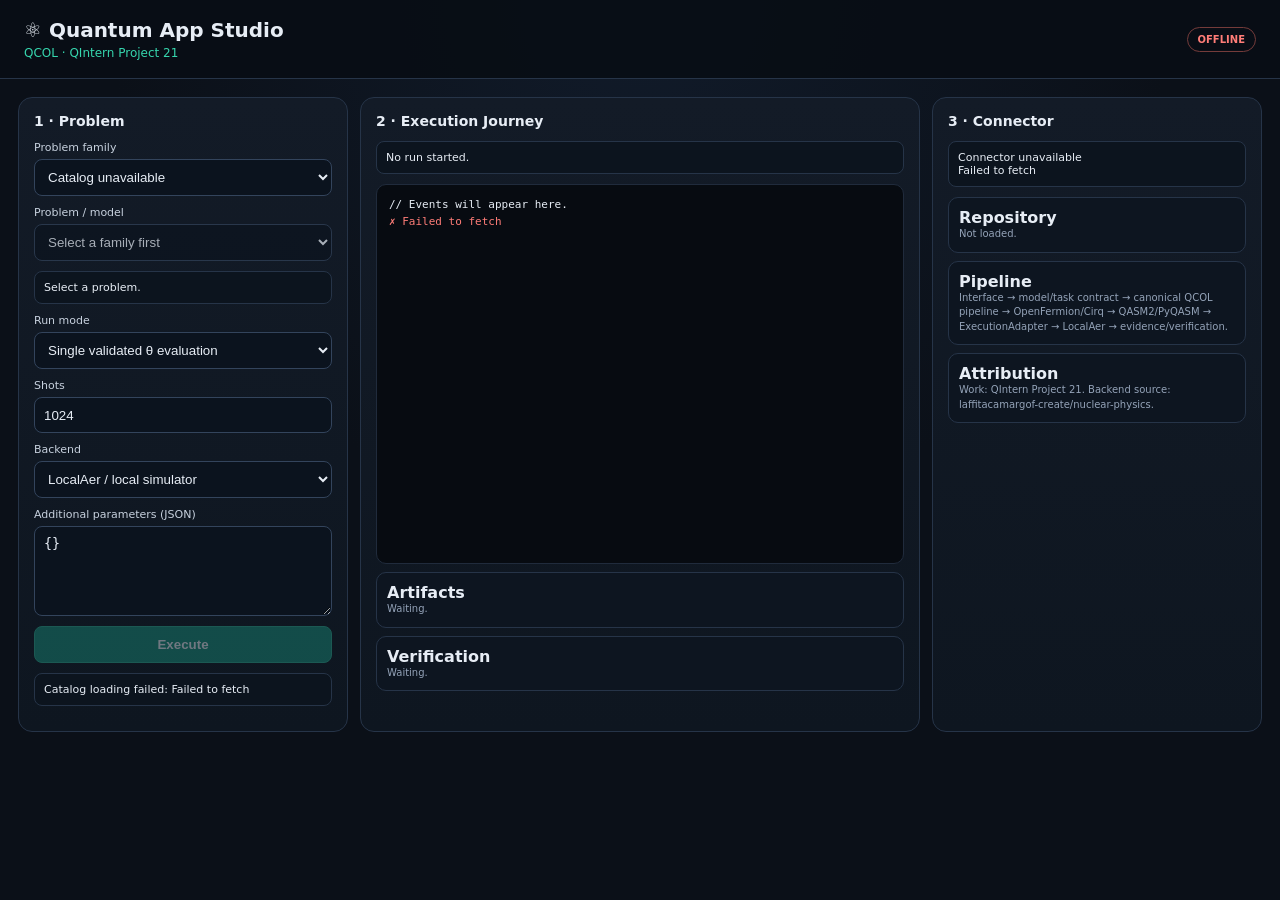
<file: quantum_app_studio.html>
<!doctype html>
<html lang="en">
<head>
<meta charset="utf-8">
<meta name="viewport" content="width=device-width,initial-scale=1">
<title>QCOL · Quantum App Studio</title>
<style>
:root{--bg:#0b1018;--panel:#121a25;--line:#263448;--ink:#e7edf5;
--muted:#94a3b8;--teal:#36d6ae;--blue:#5ea8ff;--red:#ff7d78;--green:#4bd58b}
*{box-sizing:border-box}body{margin:0;background:radial-gradient(circle at top,#111b2a,#0b1018 48%);
color:var(--ink);font-family:system-ui,sans-serif;min-height:100vh}
.top{padding:18px 24px;border-bottom:1px solid var(--line);display:flex;justify-content:space-between;
align-items:center;background:#080d15ee}.top h1{margin:0;font-size:20px}.sub{color:var(--teal);font-size:12px;margin-top:4px}
.badge{border:1px solid var(--line);border-radius:999px;padding:6px 10px;font-size:10px;font-weight:800}
.ok{color:var(--green);border-color:#245d41}.wait{color:#f2c75c}.bad{color:var(--red);border-color:#743b3a}
.wrap{max-width:1450px;margin:auto;padding:18px}.grid{display:grid;grid-template-columns:330px 1fr 330px;gap:12px}
.panel{background:linear-gradient(180deg,#131b27,#0e1620);border:1px solid var(--line);border-radius:14px;padding:15px}
h2{font-size:14px;margin:0 0 12px}label{display:grid;gap:5px;font-size:11px;color:#c7d1de;margin:10px 0}
select,input,textarea{width:100%;background:#0b131e;color:var(--ink);border:1px solid #33445c;border-radius:8px;padding:9px;min-height:36px}
textarea{min-height:90px;font-family:monospace}button{border:1px solid var(--line);background:#172234;color:var(--ink);
border-radius:8px;padding:10px 13px;cursor:pointer}.primary{width:100%;background:#188d7a;border-color:#2ca990;font-weight:750}
button:disabled{opacity:.45;cursor:not-allowed}.status{margin:10px 0;padding:9px;border-radius:8px;background:#0c141e;
border:1px solid var(--line);font-size:11px;white-space:pre-wrap}.log{background:#070b11;border:1px solid #202b3c;
border-radius:10px;padding:12px;min-height:380px;max-height:620px;overflow:auto;font:11px/1.5 monospace;white-space:pre-wrap}
.card{border:1px solid var(--line);background:#0d1520;border-radius:10px;padding:10px;margin:8px 0}
.muted{color:var(--muted);font-size:10px;line-height:1.45}.success{color:var(--green)}.danger{color:var(--red)}
.hidden{display:none!important}.artifact{white-space:pre-wrap;max-height:250px;overflow:auto;font:10px monospace;background:#070b11;padding:8px}
@media(max-width:1050px){.grid{grid-template-columns:1fr}.top{position:static}}
</style>
</head>
<body>
<header class="top">
 <div><h1>⚛ Quantum App Studio</h1><div class="sub">QCOL · QIntern Project 21</div></div>
 <div id="health" class="badge wait">CONNECTING</div>
</header>

<main class="wrap"><div class="grid">
<section class="panel">
<h2>1 · Problem</h2>
<label>Problem family
<select id="family"><option>Loading catalog…</option></select></label>
<label>Problem / model
<select id="model" disabled><option>Select a family first</option></select></label>
<div id="modelInfo" class="status">Select a problem.</div>
<label>Run mode
<select id="runMode">
<option value="single_evaluation">Single validated θ evaluation</option>
<option value="vqe">External VQE loop (COBYLA)</option>
</select></label>
<label>Shots<input id="shots" type="number" min="1" value="1024"></label>
<label>Backend
<select id="backend">
<option value="local_simulator">LocalAer / local simulator</option>
<option value="ibm">IBM Quantum — target only</option>
<option value="google">Google Quantum — target only</option>
<option value="aws">AWS Braket — target only</option>
</select></label>
<div id="credentials" class="hidden">
<label>Provider API key<input id="apiKey" type="password" autocomplete="off"></label>
<div class="muted">Do not commit credentials. Remote adapters remain target-only.</div>
</div>
<label>Additional parameters (JSON)<textarea id="parameters">{}</textarea></label>
<button id="execute" class="primary" disabled>Execute</button>
<div id="error" class="status hidden"></div>
</section>

<section class="panel">
<h2>2 · Execution Journey</h2>
<div id="runStatus" class="status">No run started.</div>
<div id="log" class="log">// Events will appear here.</div>
<div class="card"><strong>Artifacts</strong><div id="artifacts" class="muted">Waiting.</div></div>
<div class="card"><strong>Verification</strong><div id="verification" class="muted">Waiting.</div></div>
</section>

<section class="panel">
<h2>3 · Connector</h2>
<div id="connection" class="status">Checking…</div>
<div class="card"><strong>Repository</strong><div id="repo" class="muted">Not loaded.</div></div>
<div class="card"><strong>Pipeline</strong><div class="muted">
Interface → model/task contract → canonical QCOL pipeline → OpenFermion/Cirq →
QASM2/PyQASM → ExecutionAdapter → LocalAer → evidence/verification.
</div></div>
<div class="card"><strong>Attribution</strong><div class="muted">
Work: QIntern Project 21. Backend source: laffitacamargof-create/nuclear-physics.
</div></div>
</section>
</div></main>

<script>
/*
Set this to the public FastAPI URL exposed by Colab.
Example: https://xxxx.ngrok-free.app
*/
// Resolution order: ?api= query param (also persists it for next visit)
// -> previously saved value in this browser -> window.QCOL_API_BASE ->
// the hardcoded fallback below. Set the fallback to the connector's
// Render URL once deployed, e.g. https://qcol-quantum-app-studio-connector.onrender.com
const FALLBACK_API_BASE = "https://qcol-quantum-app-studio-connector.onrender.com";
const _urlApiBase = new URLSearchParams(location.search).get("api");
if (_urlApiBase) localStorage.setItem("qcol_api_base", _urlApiBase);
const API_BASE = _urlApiBase || localStorage.getItem("qcol_api_base") || window.QCOL_API_BASE || FALLBACK_API_BASE;
let catalog=null, family=null, model=null, runId=null, es=null;

const $=id=>document.getElementById(id);
function log(s,cls=""){const d=document.createElement("div");d.textContent=s;
if(cls)d.className=cls;$("log").appendChild(d);$("log").scrollTop=$("log").scrollHeight}
function err(s){$("error").textContent=s;$("error").classList.remove("hidden")}
function clearErr(){$("error").classList.add("hidden")}

async function health(){
 try{const r=await fetch(API_BASE+"/health");if(!r.ok)throw Error("HTTP "+r.status);
 const d=await r.json();$("health").textContent="CONNECTED";$("health").className="badge ok";
 $("connection").textContent=`Connector online\nRepository: ${d.repository}\nCanonical QCOL: ${d.canonical_qcol_available?"available":"unavailable"}`;
 }catch(e){$("health").textContent="OFFLINE";$("health").className="badge bad";
 $("connection").textContent="Connector unavailable\n"+e.message;err("Set API_BASE to the public Colab connector URL.");}
}
async function repo(){try{const d=await (await fetch(API_BASE+"/github/repository")).json();
$("repo").textContent=`${d.full_name}\nbranch: ${d.commit_ref}\n${d.html_url}`;}catch{}}

function families(){return (catalog.model_families||[]).filter(x=>x.top_level!==false)}
function models(f){return f?(f.problems||f.models||[]):[]}
function loadFamilies(){
 const s=$("family");s.innerHTML='<option value="">Select a problem family</option>';
 families().forEach(f=>{const o=document.createElement("option");o.value=f.id;o.textContent=f.label||f.id;s.appendChild(o)});
}
function loadModels(){
 family=families().find(f=>f.id===$("family").value)||null;
 const ms=models(family);const s=$("model");s.innerHTML='<option value="">Select a model</option>';s.disabled=!ms.length;
 ms.forEach(x=>{const o=document.createElement("option");o.value=x.model_id||x.id;o.textContent=x.label||x.model_id||x.id;s.appendChild(o)});
 model=null;$("execute").disabled=true;$("modelInfo").textContent=ms.length?"Choose a model.":"No selectable models in this contract.";
}
function chooseModel(){
 model=models(family).find(x=>(x.model_id||x.id)===$("model").value)||null;
 $("execute").disabled=!model;
 if(model)$("modelInfo").textContent=`${model.label||model.model_id||model.id}\nStatus: ${model.execution_status||model.status||"declared"}`;
}
async function loadCatalog(){
 try{const r=await fetch(API_BASE+"/catalog",{cache:"no-store"});if(!r.ok)throw Error("HTTP "+r.status);
 catalog=await r.json();if(!families().length)throw Error("No selectable model families.");
 loadFamilies();log("✓ Catalog loaded","success");
 }catch(e){$("family").innerHTML='<option>Catalog unavailable</option>';err("Catalog loading failed: "+e.message);log("✗ "+e.message,"danger")}
}
async function execute(){
 clearErr();
 if(!family||!model)return err("Select a problem family and model.");
 if($("backend").value!=="local_simulator")return err("Remote backends are target-only in the current frozen baseline.");
 let parameters;try{parameters=JSON.parse($("parameters").value||"{}")}catch(e){return err("Parameters JSON invalid: "+e.message)}
 const payload={model_id:model.model_id||model.id,model:model.model_id||model.id,
 task_id:$("runMode").value,run_mode:$("runMode").value,backend:$("backend").value,
 shots:Number($("shots").value),parameters,problem_family:family.id};
 $("execute").disabled=true;$("log").textContent="";log("Submitting run…");
 try{const r=await fetch(API_BASE+"/runs",{method:"POST",headers:{"Content-Type":"application/json"},body:JSON.stringify(payload)});
 const d=await r.json();if(!r.ok)throw Error(typeof d.detail==="string"?d.detail:JSON.stringify(d.detail||d));
 runId=d.run_id;$("runStatus").textContent=`Run ${runId}\nStatus: ${d.status}`;log("✓ Run created: "+runId,"success");stream();
 }catch(e){$("execute").disabled=false;err(e.message);log("✗ "+e.message,"danger")}
}
function stream(){
 if(es)es.close();es=new EventSource(API_BASE+"/runs/"+encodeURIComponent(runId)+"/stream");
 es.onopen=()=>log("✓ SSE connected","success");es.onerror=()=>log("SSE connection closed/changed.");
 es.onmessage=e=>event("message",e);
 ["created","queued","running","started","model_resolved","translation_started","qasm2_generated",
 "pyqasm_validated","execution_started","execution_complete","energy_evaluated",
 "verification_complete","completed","failed","cancelled"].forEach(t=>es.addEventListener(t,e=>event(t,e)));
}
function event(type,e){
 let d={};try{d=JSON.parse(e.data)}catch{}
 log(`• ${type}: ${d.message||d.detail||type}`);
 $("runStatus").textContent=`Run ${runId}\nStatus: ${d.status||type}`;
 if(type.includes("qasm"))$("artifacts").innerHTML='<span class="success">QASM2 event received.</span><pre class="artifact">'+safe(d)+'</pre>';
 if(type==="verification_complete"||type==="completed")$("verification").innerHTML='<span class="success">Verification event received.</span><pre class="artifact">'+safe(d)+'</pre>';
 if(["completed","failed","cancelled"].includes(type)){ $("execute").disabled=false;if(es)es.close(); }
}
function safe(x){return JSON.stringify(x,null,2).replaceAll("&","&amp;").replaceAll("<","&lt;").replaceAll(">","&gt;")}

$("family").addEventListener("change",loadModels);$("model").addEventListener("change",chooseModel);
$("backend").addEventListener("change",()=>{$("credentials").classList.toggle("hidden",$("backend").value==="local_simulator")});
$("execute").addEventListener("click",execute);
(async()=>{await health();await repo();await loadCatalog()})();
</script>
</body>
</html>
</file>
